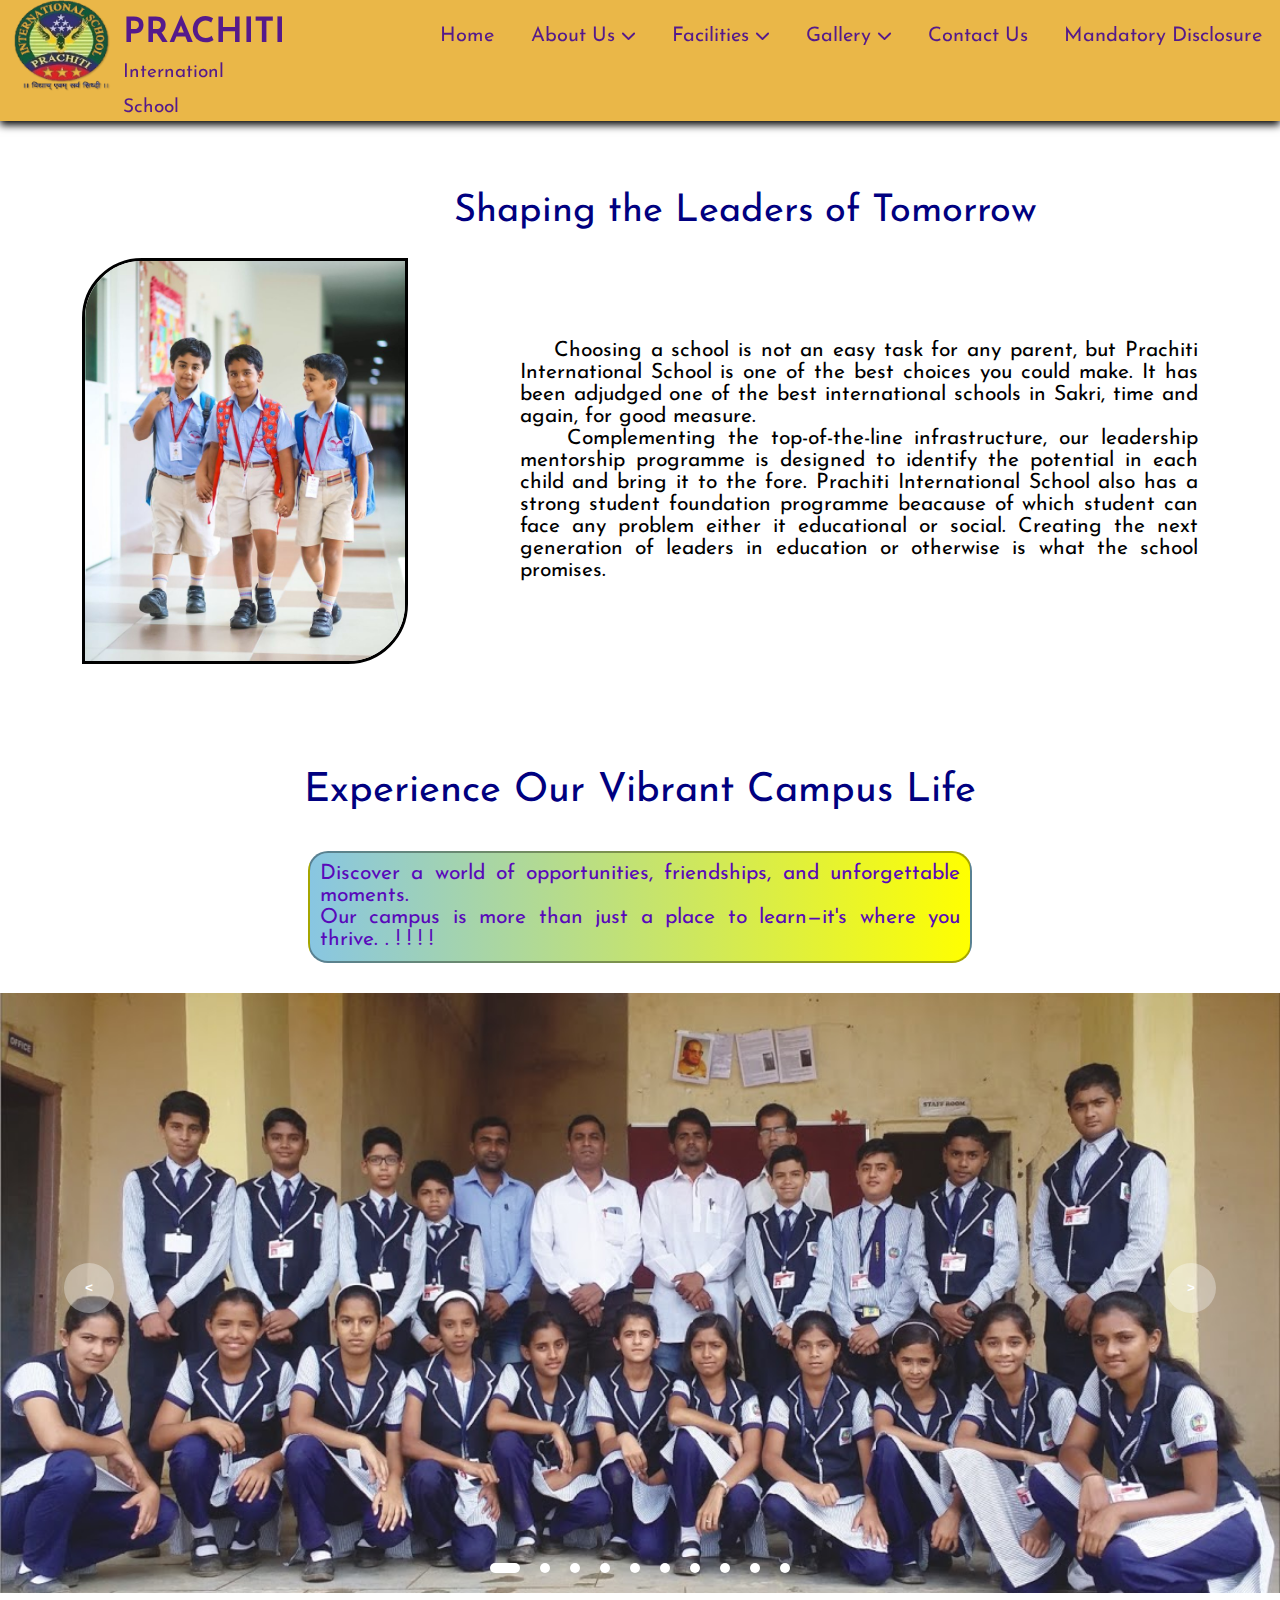
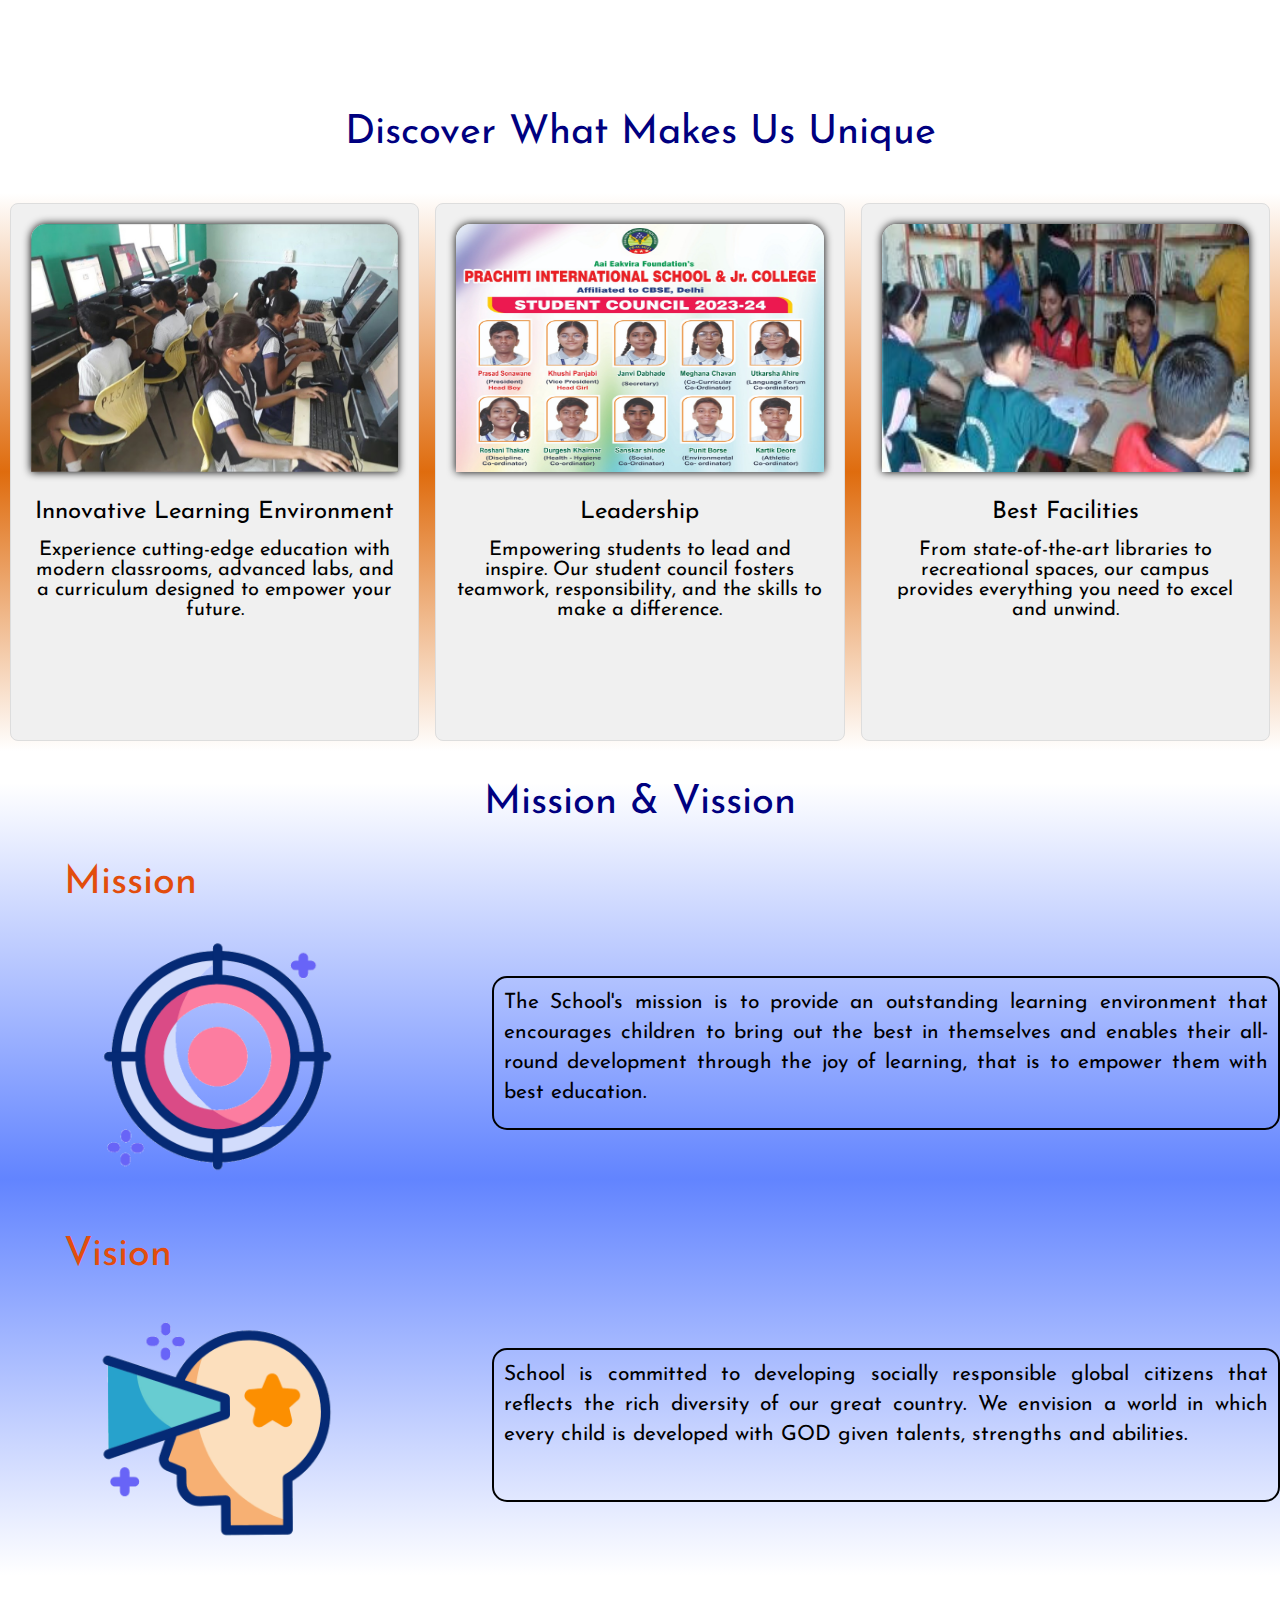
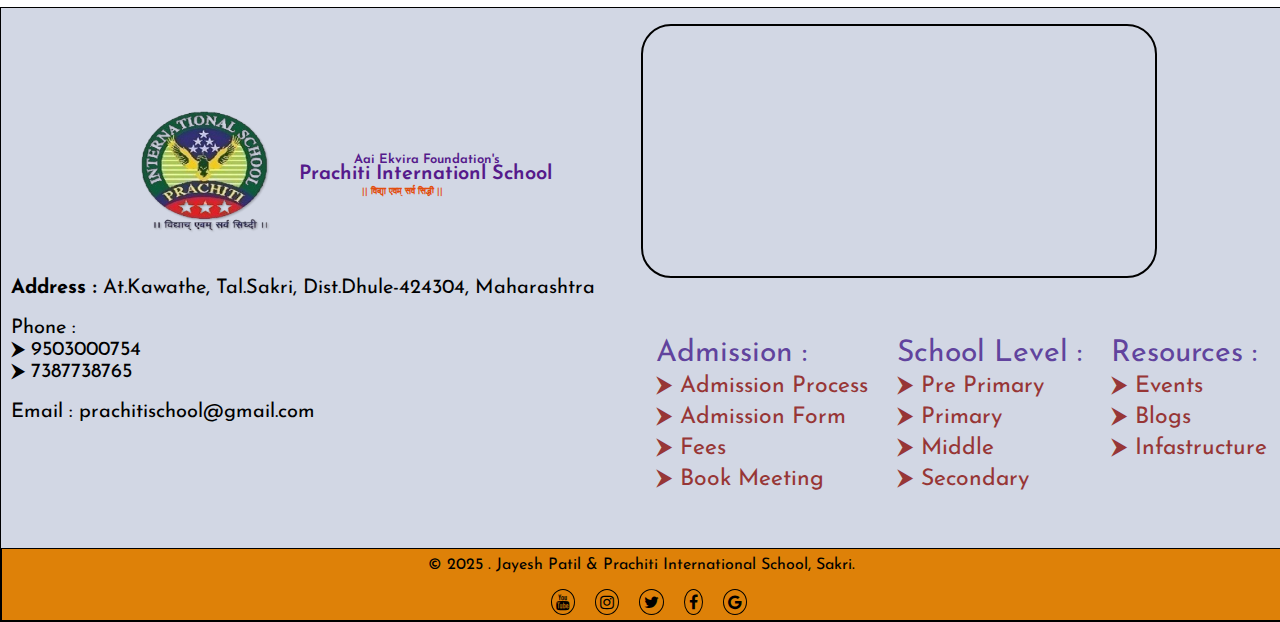
<file: index.html>
<!DOCTYPE html>
<html lang="en">

<head>
    <meta charset="UTF-8">
    <!-- <meta name="viewport" content="width=device-width, initial-scale=1.0"> -->
    <meta name="description" content="Prachiti International School - Excellence in education for future leaders.">
    <title>Prachiti International School</title>


    <link rel="icon" type="image/x-icon" href="logo.png">
    <link rel="stylesheet" href="school.css">
    <link rel="preconnect" href="https://fonts.googleapis.com">
    <link rel="preconnect" href="https://fonts.gstatic.com" crossorigin>
    <link
        href="https://fonts.googleapis.com/css2?family=Catamaran:wght@100..900&family=Josefin+Sans:ital,wght@0,100..700;1,100..700&family=Lato:ital,wght@0,100;0,300;0,400;0,700;0,900;1,100;1,300;1,400;1,700;1,900&family=Noto+Serif:ital,wght@0,100..900;1,100..900&family=Signika+Negative:wght@300..700&display=swap"
        rel="stylesheet">
    <link href="https://cdnjs.cloudflare.com/ajax/libs/font-awesome/6.5.1/css/all.min.css" rel="stylesheet">

    <link rel="stylesheet" href="https://cdnjs.cloudflare.com/ajax/libs/font-awesome/4.7.0/css/font-awesome.min.css">
</head>

<body>
    <div id="header">
        <div id="rheader">
            <img id="logo" src="logo.png" alt="logo">
            <a href="#">PRACHITI <br><span>Internationl School</span></a>
        </div>
        <div id="lheader">
            <a href="index.html">Home</a>
            <div id="au">
                <button id="abtn">About Us&nbsp;<i class="fas fa-chevron-down"></i></button>
                <div id="about">
                    <ul>
                        <li><a href="index.html#mv">Mission & Vision</a></li>
                        <li><a href="president.html">President Message</a></li>
                        <li><a href="principal.html">Principal Message</a></li>
                    </ul>
                </div>
            </div>
            <div id="faci">
                <button id="fbtn">Facilities&nbsp;<i class="fas fa-chevron-down"></i></button>
                <div id="fclt">
                    <ul>
                        <li><a href="Facilities.html#sports">Sports</a></li>
                        <li><a href="Facilities.html#classroom">Class Room</a></li>
                        <li><a href="Facilities.html#library">Library</a></li>
                        <li><a href="Facilities.html#Sci-Laboratory">Sci-Laboratory</a></li>
                        <li><a href="Facilities.html#COMPUTER">Internet</a></li>
                        <li><a href="Facilities.html#language">Language Lab</a></li>
                        <li><a href="Facilities.html#art">Art & Cart Room</a></li>
                        <li><a href="Facilities.html#medical">Medical Room</a></li>
                    </ul>
                </div>
            </div>
            <div id="gal">
                <button id="gbtn">Gallery&nbsp;<i class="fas fa-chevron-down"></i></button>
                <div id="gl">
                    <ul>
                        <li><a href="#">Events</a></li>
                        <li><a href="#">Functions</a></li>
                        <li><a href="#">Academic Activity</a></li>
                    </ul>
                </div>
            </div>
            <a href="Contact.html">Contact Us</a>
            <a href="#">Mandatory Disclosure</a>
        </div>
    </div>


    <div class="content">
        <p id="title">Shaping the Leaders of Tomorrow</p>
        <div class="subcontent">

            <img id="boy" src="boy.jpg" alt="boy logo">
            <p class="para"> &nbsp;&nbsp;&nbsp;&nbsp;Choosing a school is not an easy task for any parent,
                but Prachiti International School is one of the best choices
                you could make. It has been adjudged one of the best international schools in Sakri, time and again, for
                good measure.<br>

                &nbsp;&nbsp;&nbsp;&nbsp;Complementing the top-of-the-line infrastructure, our leadership mentorship
                programme is designed to identify the potential in each child and bring it to the fore. Prachiti
                International School also has a strong student foundation programme beacause of which student can face
                any problem either it educational or social. Creating the next generation of leaders in education or
                otherwise is what the school promises.</p>
        </div>
    </div>

    <p class="ptitle">Experience Our Vibrant Campus Life</p>
    <p class="para two">Discover a world of opportunities, friendships, and unforgettable moments.<br> Our campus is
        more than just a place to learn—it's where you thrive. . ! ! ! !</p>


    <div class="slider">
        <div class="list">
            <div class="item">
                <img src="1.jpg" alt="">
            </div>
            <div class="item">
                <img src="2.jpg" alt="">
            </div>
            <div class="item">
                <img src="3.jpg" alt="">
            </div>
            <div class="item">
                <img src="4.jpg" alt="">
            </div>
            <div class="item">
                <img src="5.jpg" alt="">
            </div>
            <div class="item">
                <img src="6.jpg" alt="">
            </div>
            <div class="item">
                <img src="7.jpg" alt="">
            </div>
            <div class="item">
                <img src="8.jpg" alt="">
            </div>
            <div class="item">
                <img src="9.jpg" alt="">
            </div>
            <div class="item">
                <img src="10.jpg" alt="">
            </div>
        </div>
        <div class="buttons">
            <button id="prev">
                <</button>
                    <button id="next">></button>
        </div>
        <ul class="dots">
            <li class="active"></li>
            <li></li>
            <li></li>
            <li></li>
            <li></li>
            <li></li>
            <li></li>
            <li></li>
            <li></li>
            <li></li>
        </ul>
    </div>

    <p class="ptitle ptwo">Discover What Makes Us Unique</p>
    <div class="cards">
        <div class="card">

            <img class="gimg" src="8.jpg" alt="">
            <p class="ct">Innovative Learning Environment</p><br>
            <p class="ct1">Experience cutting-edge education with modern classrooms, advanced labs, and a curriculum
                designed to empower your
                future.</p>
        </div>
        <div class="card">

            <img class="gimg" src="13.jpeg" alt="">
            <p class="ct">Leadership</p><br>
            <p class="ct1">Empowering students to lead and inspire. Our student council fosters teamwork,
                responsibility, and
                the skills to make a
                difference.</p>
        </div>
        <div class="card">

            <img class="gimg" src="12.jpg" alt="">
            <p class="ct">Best Facilities</p><br>
            <p class="ct1">From state-of-the-art libraries to recreational spaces, our campus provides everything you
                need to excel and unwind.</p>
        </div>

    </div>

    <div id="mv">

        <p class="ptitle mnv">Mission & Vission</p>

        <p class="mvp">Mission</p>

        <div class="mission">

            <img src="mission.gif">
            <p class="para mp">The School's mission is to provide an outstanding learning environment that encourages
                children to bring out the best in themselves and enables their all-round development through the joy of
                learning, that is to empower them with best education.</p>
        </div>

        <br><br>

        <p class="mvp">Vision</p>

        <div class="mission">

            <img src="vision.gif">
            <p class="para mp">School is committed to developing socially responsible global citizens that reflects the
                rich diversity of our great
                country. We envision a world in which every child is developed with GOD given talents, strengths and
                abilities.</p>
        </div>
    </div>

    <div class="footer">
        <div class="fcont">
            <img src="logo.png">
            <p><span class="Society">Aai Ekvira Foundation's</span><br>Prachiti Internationl School<br><span
                    class="Society vidya">|| विद्या एवम् सर्व सिद्धी ||</span></p>
        </div>

        <iframe
            src="https://www.google.com/maps/embed?pb=!1m14!1m8!1m3!1d119208.84697946909!2d74.28566!3d20.981552!3m2!1i1024!2i768!4f13.1!3m3!1m2!1s0x3bdef90cf4265781%3A0xd5caf8e71136ebc6!2sPRACHITI%20INTERNATIONAL%20SCHOOL%2C%20SAKRI!5e0!3m2!1sen!2sus!4v1737692485202!5m2!1sen!2sus"
            allowfullscreen="" loading="lazy" referrerpolicy="no-referrer-when-downgrade"></iframe>

        <div class="add">
            <p><b>Address :</b> At.Kawathe, Tal.Sakri, Dist.Dhule-424304, Maharashtra</p><br>
            <p>Phone :<br>
                &#11166; 9503000754<br>
                &#11166; 7387738765</p><br>
            <p>Email : prachitischool@gmail.com</p>

        </div>

        <div class="enq">
            <p>Admission :<br>
                <a href="#">&#11166; Admission Process</a><br>
                <a href="#">&#11166; Admission Form </a><br>
                <a href="#">&#11166; Fees </a><br>
                <a href="#">&#11166; Book Meeting</a>
            </p>
            <p>School Level : <br>
                <a href="#">&#11166; Pre Primary</a><br>
                <a href="#">&#11166; Primary</a><br>
                <a href="#">&#11166; Middle</a><br>
                <a href="#">&#11166; Secondary</a><br>
            </p>
            <p>Resources :<br>
                <a href="#">&#11166; Events</a><br>
                <a href="#">&#11166; Blogs</a><br>
                <a href="#">&#11166; Infastructure</a>
            </p>
        </div>

        <div class="copy">
            <p>&copy; 2025 . Jayesh Patil & Prachiti International School, Sakri.</p>
            <div class="ico"><br>
                <a href="#" class="fa fa-youtube"></a>
                <a href="#" class="fa fa-instagram"></a>
                <a href="#" class="fa fa-twitter"></a>
                <a href="#" class="fa fa-facebook"></a>
                <a href="#" class="fa fa-google"></a>
            </div>
        </div>
    </div>


    <script src="script.js"></script>
</body>

</html>
</file>
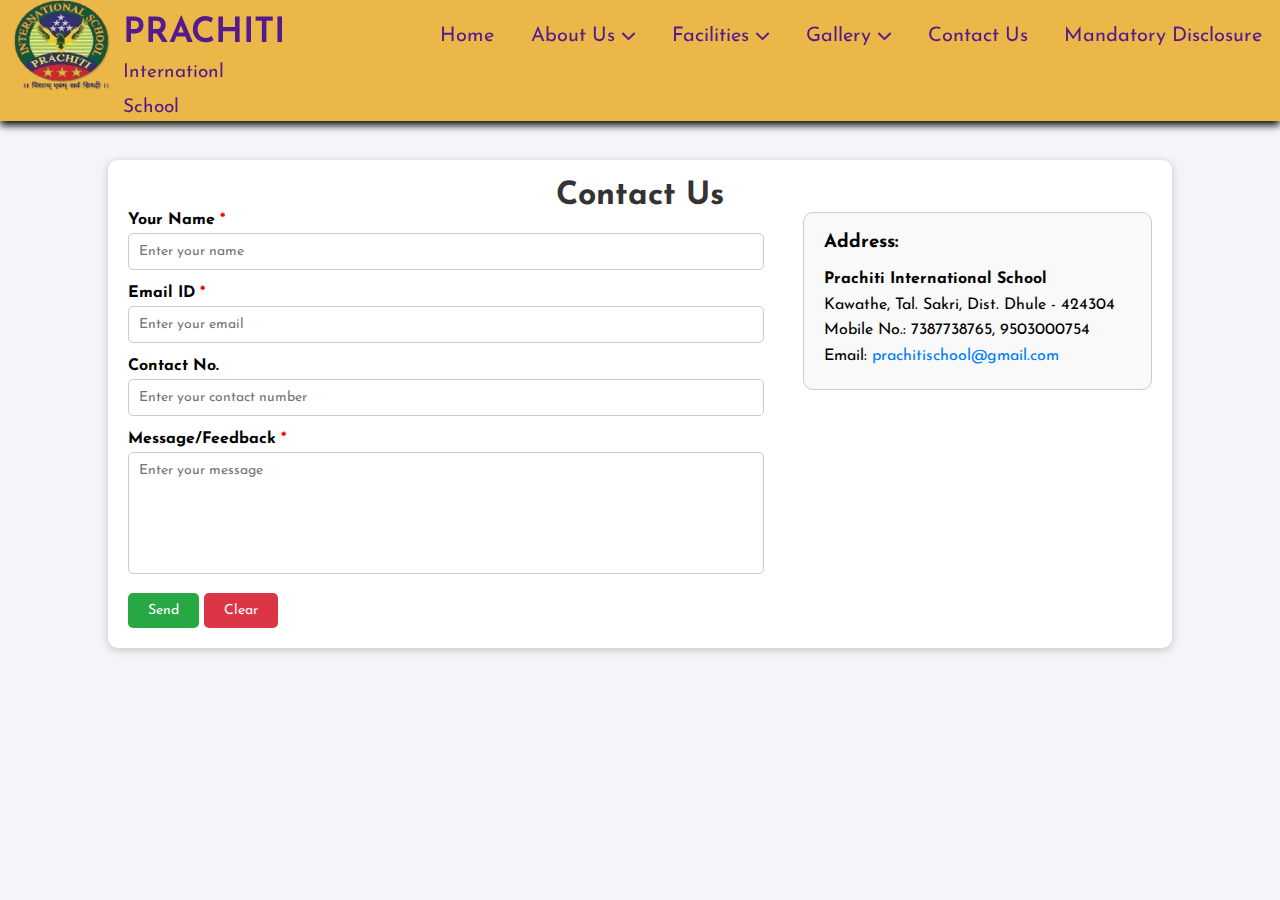
<file: Contact.html>
<!DOCTYPE html>
<html lang="en">
<head>
    <meta charset="UTF-8">
    <meta name="viewport" content="width=device-width, initial-scale=1.0">
    <title>Contact Us</title>
    <link rel="icon" type="image/x-icon" href="logo.png">
    <link rel="stylesheet" href="contact.css">
    <link rel="stylesheet" href="school.css">
    <link rel="preconnect" href="https://fonts.googleapis.com">
    <link rel="preconnect" href="https://fonts.gstatic.com" crossorigin>
    <link
        href="https://fonts.googleapis.com/css2?family=Catamaran:wght@100..900&family=Josefin+Sans:ital,wght@0,100..700;1,100..700&family=Lato:ital,wght@0,100;0,300;0,400;0,700;0,900;1,100;1,300;1,400;1,700;1,900&family=Noto+Serif:ital,wght@0,100..900;1,100..900&family=Signika+Negative:wght@300..700&display=swap"
        rel="stylesheet">
    <link href="https://cdnjs.cloudflare.com/ajax/libs/font-awesome/6.5.1/css/all.min.css" rel="stylesheet">
    
    <link rel="stylesheet" href="https://cdnjs.cloudflare.com/ajax/libs/font-awesome/4.7.0/css/font-awesome.min.css">
    </head>
</head>
<body>
    <div id="header">
        <div id="rheader">
            <img id="logo" src="logo.png" alt="logo">
            <a href="#">PRACHITI <br><span>Internationl School</span></a>
        </div>
        <div id="lheader">
            <a href="index.html">Home</a>
            <div id="au">
                <button id="abtn">About Us&nbsp;<i class="fas fa-chevron-down"></i></button>
                <div id="about">
                    <ul>
                        <li><a href="index.html#mv">Mission & Vision</a></li>
                        <li><a href="president.html">President Message</a></li>
                        <li><a href="principal.html">Principal Message</a></li>
                    </ul>
                </div>
            </div>
            <div id="faci">
                <button id="fbtn">Facilities&nbsp;<i class="fas fa-chevron-down"></i></button>
                <div id="fclt">
                    <ul>
                        <li><a href="Facilities.html#sports">Sports</a></li>
                        <li><a href="Facilities.html#classroom">Class Room</a></li>
                        <li><a href="Facilities.html#library">Library</a></li>
                        <li><a href="Facilities.html#Sci-Laboratory">Sci-Laboratory</a></li>
                        <li><a href="Facilities.html#COMPUTER">Internet</a></li>
                        <li><a href="Facilities.html#language">Language Lab</a></li>
                        <li><a href="Facilities.html#art">Art & Cart Room</a></li>
                        <li><a href="Facilities.html#medical">Medical Room</a></li>
                    </ul>
                </div>
            </div>
            <div id="gal">
                <button id="gbtn">Gallery&nbsp;<i class="fas fa-chevron-down"></i></button>
                <div id="gl">
                    <ul>
                        <li><a href="#">Events</a></li>
                        <li><a href="#">Functions</a></li>
                        <li><a href="#">Academic Activity</a></li>
                    </ul>
                </div>
            </div>
            <a href="Contact.html">Contact Us</a>
            <a href="#">Mandatory Disclosure</a>
        </div>
    </div>





    <div class="container">
        <h1>Contact Us</h1>
        <div class="form-container">
            <form id="contactForm">
                <div class="form-group">
                    <label for="name">Your Name <span class="required">*</span></label>
                    <input type="text" id="name" placeholder="Enter your name" required>
                </div>
                <div class="form-group">
                    <label for="email">Email ID <span class="required">*</span></label>
                    <input type="email" id="email" placeholder="Enter your email" required>
                </div>
                <div class="form-group">
                    <label for="contact">Contact No.</label>
                    <input type="tel" id="contact" placeholder="Enter your contact number">
                </div>
                <div class="form-group">
                    <label for="message">Message/Feedback <span class="required">*</span></label>
                    <textarea id="message" placeholder="Enter your message"></textarea>
                </div>
                <div class="btn-group">
                    <button type="button" class="send" onclick="submitForm()">Send</button>
                    <button type="reset" class="clear">Clear</button>
                </div>
            </form>


            <div class="address">
                <h3>Address:</h3>
                <p><strong>Prachiti International School</strong></p>
                <p>Kawathe, Tal. Sakri, Dist. Dhule - 424304</p>
                <p>Mobile No.: 7387738765, 9503000754</p>
                <p>Email: <a href="mailto:prachitischool@gmail.com">prachitischool@gmail.com</a></p>
            </div>
        </div>
    </div>

    <script>
        // JavaScript for form submission
        function submitForm() {
            const name = document.getElementById('name').value;
            const email = document.getElementById('email').value;
            const contact = document.getElementById('contact').value;
            const message = document.getElementById('message').value;

            if (!name || !email || !message) {
                alert('Please fill in all required fields!');
                return;
            }

            alert(`Thank you for contacting us, ${name}!\nWe will get back to you soon.`);
            // You can implement form submission logic here (e.g., sending the data to a server).
            document.getElementById('contactForm').reset();
        }
    </script>
</body>
</html>
</file>
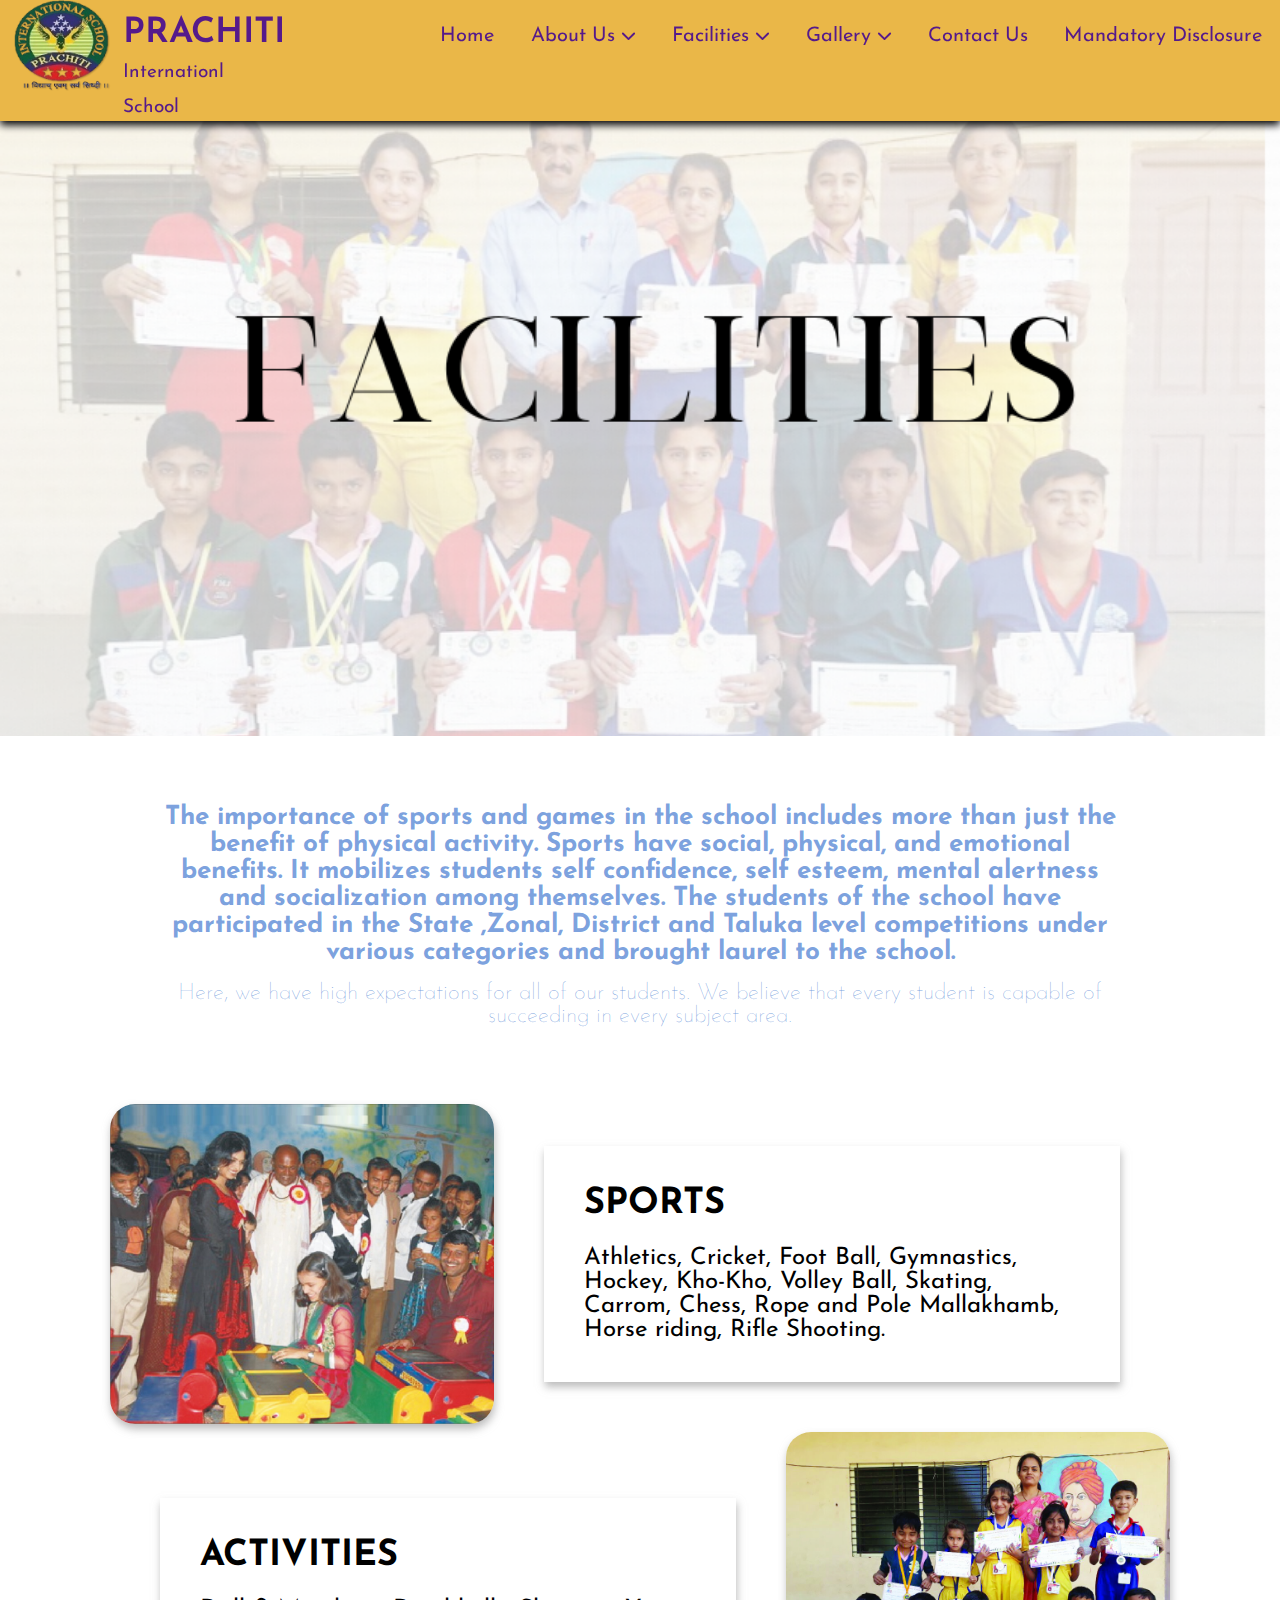
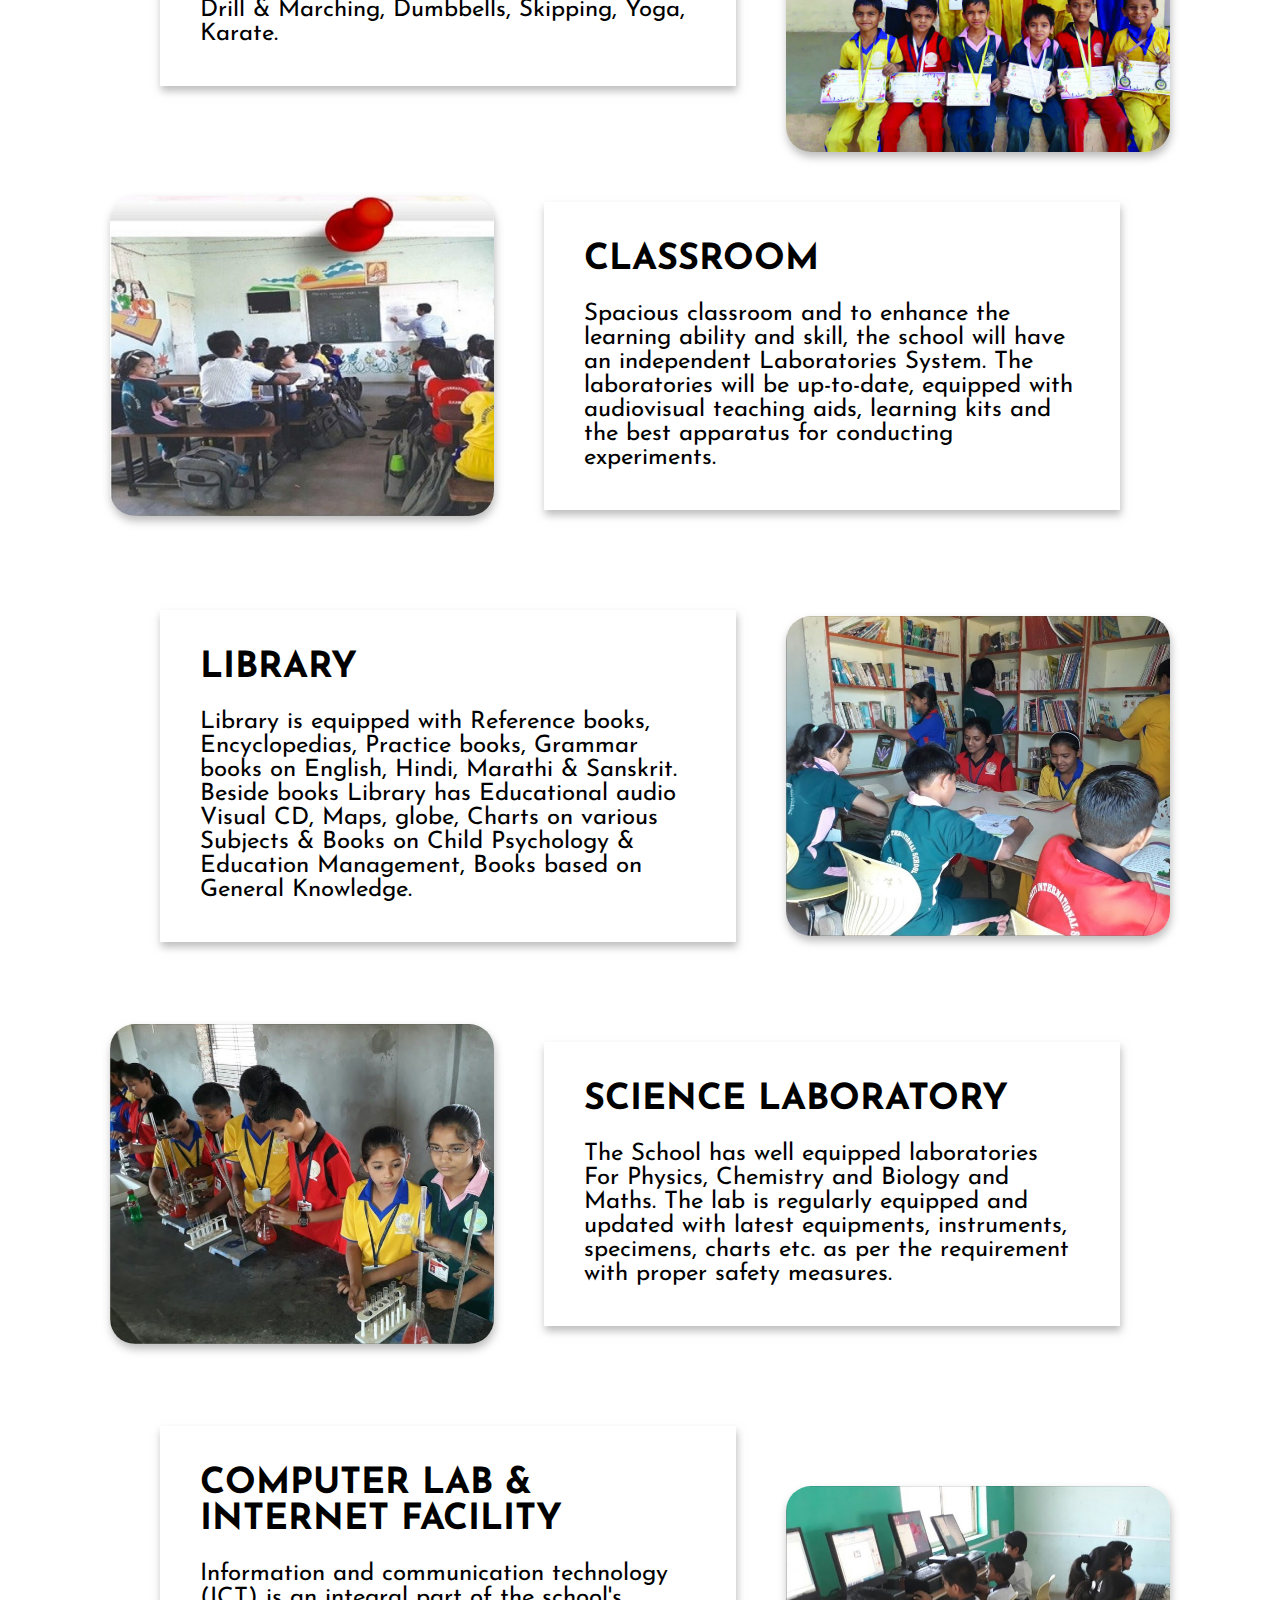
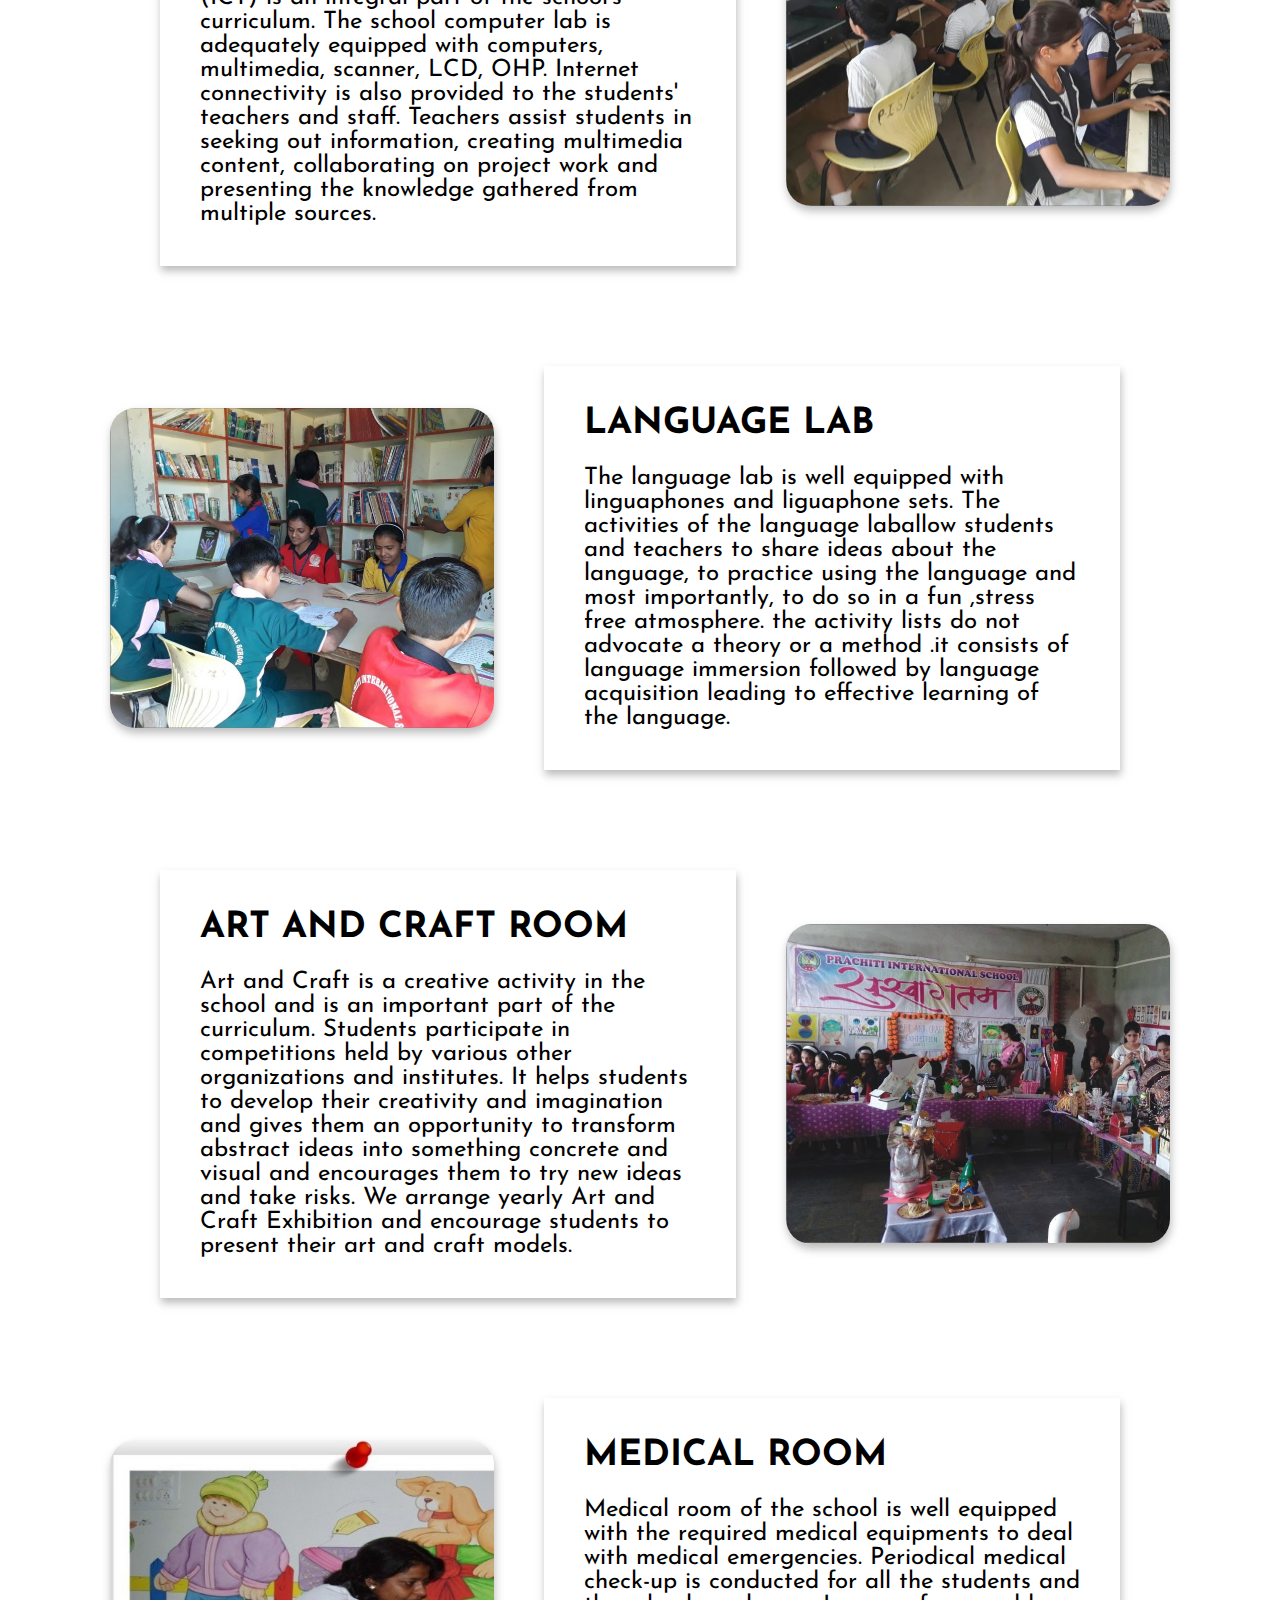
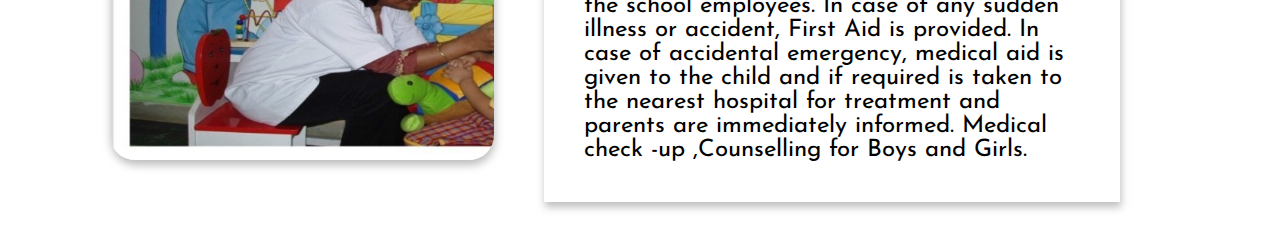
<file: Facilities.html>
<!DOCTYPE html>
<html lang="en">

<head>
    <meta charset="UTF-8">
    <meta name="viewport" content="width=device-width, initial-scale=1.0">
    <title>Facilities</title>
    <link rel="stylesheet" href="facilities.css">
    <link rel="stylesheet" href="school.css">

    <link rel="icon" type="image/x-icon" href="logo.png">
    <link rel="stylesheet" href="school.css">
    <link rel="preconnect" href="https://fonts.googleapis.com">
    <link rel="preconnect" href="https://fonts.gstatic.com" crossorigin>
    <link
        href="https://fonts.googleapis.com/css2?family=Catamaran:wght@100..900&family=Josefin+Sans:ital,wght@0,100..700;1,100..700&family=Lato:ital,wght@0,100;0,300;0,400;0,700;0,900;1,100;1,300;1,400;1,700;1,900&family=Noto+Serif:ital,wght@0,100..900;1,100..900&family=Signika+Negative:wght@300..700&display=swap"
        rel="stylesheet">
    <link href="https://cdnjs.cloudflare.com/ajax/libs/font-awesome/6.5.1/css/all.min.css" rel="stylesheet">
    
    <link rel="stylesheet" href="https://cdnjs.cloudflare.com/ajax/libs/font-awesome/4.7.0/css/font-awesome.min.css">

</head>

<body>

    <div id="header">
        <div id="rheader">
            <img id="logo" src="logo.png" alt="logo">
            <a href="#">PRACHITI <br><span>Internationl School</span></a>
        </div>
        <div id="lheader">
            <a href="index.html">Home</a>
            <div id="au">
                <button id="abtn">About Us&nbsp;<i class="fas fa-chevron-down"></i></button>
                <div id="about">
                    <ul>
                        <li><a href="index.html#mv">Mission & Vision</a></li>
                        <li><a href="president.html">President Message</a></li>
                        <li><a href="principal.html">Principal Message</a></li>
                    </ul>
                </div>
            </div>
            <div id="faci">
                <button id="fbtn">Facilities&nbsp;<i class="fas fa-chevron-down"></i></button>
                <div id="fclt">
                    <ul>
                        <li><a href="Facilities.html#sports">Sports</a></li>
                        <li><a href="Facilities.html#classroom">Class Room</a></li>
                        <li><a href="Facilities.html#library">Library</a></li>
                        <li><a href="Facilities.html#Sci-Laboratory">Sci-Laboratory</a></li>
                        <li><a href="Facilities.html#COMPUTER">Internet</a></li>
                        <li><a href="Facilities.html#language">Language Lab</a></li>
                        <li><a href="Facilities.html#art">Art & Cart Room</a></li>
                        <li><a href="Facilities.html#medical">Medical Room</a></li>
                    </ul>
                </div>
            </div>
            <div id="gal">
                <button id="gbtn">Gallery&nbsp;<i class="fas fa-chevron-down"></i></button>
                <div id="gl">
                    <ul>
                        <li><a href="#">Events</a></li>
                        <li><a href="#">Functions</a></li>
                        <li><a href="#">Academic Activity</a></li>
                    </ul>
                </div>
            </div>
            <a href="Contact.html">Contact Us</a>
            <a href="#">Mandatory Disclosure</a>
        </div>
    </div>

    <div class="banner">
        
    </div>

    <div class="heading">
        <p>The importance of sports and games in the school includes more than just the benefit of physical activity.
            Sports have social, physical, and emotional benefits. It mobilizes students self confidence, self esteem,
            mental alertness and socialization among themselves. The students of the school have participated in the
            State ,Zonal, District and Taluka level competitions under various categories and brought laurel to the
            school.</p><br>
        <p style="font-weight: lighter; font-size: 23px;">Here, we have high expectations for all of our students. We
            believe that every student is capable of succeeding in every subject area.</p>
    </div>

    <div class="box" id="sports">
        <div id="one" style="background-image: url('sports3.jpg');"></div>
        <div id="two">
            <h2>SPORTS</h2><br>
            <p>Athletics, Cricket, Foot Ball, Gymnastics, Hockey, Kho-Kho, Volley Ball, Skating, Carrom, Chess, Rope and
                Pole Mallakhamb, Horse riding, Rifle Shooting.</p>
        </div>
    </div>

    <div class="box" id="activities">
        <div id="two">
            <h2>ACTIVITIES</h2><br>
            <p>Drill & Marching, Dumbbells, Skipping, Yoga, Karate.</p>
        </div>
        <div id="one" style="background-image: url('sports4.jpg');"></div>

    </div>

    <div class="box" id="classroom">
        <div id="one" style="background-image: url('classroom.jpg');"></div>
        <div id="two">
            <h2>CLASSROOM</h2><br>
            <p>Spacious classroom and to enhance the learning ability and skill, the school will have an independent
                Laboratories System. The laboratories will be up-to-date, equipped with audiovisual teaching aids,
                learning kits and the best apparatus for conducting experiments.</p>
        </div>
    </div>

    <div class="box" id="library">
        <div id="two">
            <h2>LIBRARY</h2><br>
            <p>Library is equipped with Reference books, Encyclopedias, Practice books, Grammar books on English, Hindi,
                Marathi & Sanskrit. Beside books Library has Educational audio Visual CD, Maps, globe, Charts on various
                Subjects & Books on Child Psychology & Education Management, Books based on General Knowledge.</p>
        </div>
        <div id="one" style="background-image: url('library.jpg');"></div>

    </div>

    <div class="box" id="Sci-Laboratory">
        <div id="one" style="background-image: url('laboratory.jpg');"></div>
        <div id="two">
            <h2>SCIENCE LABORATORY</h2><br>
            <p>The School has well equipped laboratories For Physics, Chemistry and Biology and Maths. The lab is
                regularly equipped and updated with latest equipments, instruments, specimens, charts etc. as per the
                requirement with proper safety measures.</p>
        </div>
    </div>

    <div class="box" id="COMPUTER">
        <div id="two">
            <h2>COMPUTER LAB & INTERNET FACILITY</h2><br>
            <p>Information and communication technology (ICT) is an integral part of the school's curriculum. The school
                computer lab is adequately equipped with computers, multimedia, scanner, LCD, OHP. Internet connectivity
                is also provided to the students' teachers and staff. Teachers assist students in seeking out
                information, creating multimedia content, collaborating on project work and presenting the knowledge
                gathered from multiple sources.</p>
        </div>
        <div id="one" style="background-image: url('InternetFacility.jpg');"></div>

    </div>

    <div class="box" id="language">
        <div id="one" style="background-image: url('library.jpg');"></div>
        <div id="two">
            <h2>LANGUAGE LAB</h2><br>
            <p>The language lab is well equipped with linguaphones and liguaphone sets. The activities of the language
                laballow students and teachers to share ideas about the language, to practice using the language and
                most importantly, to do so in a fun ,stress free atmosphere. the activity lists do not advocate a theory
                or a method .it consists of language immersion followed by language acquisition leading to effective
                learning of the language.</p>
        </div>
    </div>

    <div class="box" id="art">
        <div id="two">
            <h2>ART AND CRAFT ROOM</h2><br>
            <p>Art and Craft is a creative activity in the school and is an important part of the curriculum. Students
                participate in competitions held by various other organizations and institutes. It helps students to
                develop their creativity and imagination and gives them an opportunity to transform abstract ideas into
                something concrete and visual and encourages them to try new ideas and take risks. We arrange yearly Art
                and Craft Exhibition and encourage students to present their art and craft models.</p>
        </div>
        <div id="one" style="background-image: url('Art.jpg');"></div>

    </div>

    <div class="box" id="medical">
        <div id="one" style="background-image: url('Medical.jpg');"></div>
        <div id="two">
            <h2>MEDICAL ROOM</h2><br>
            <p>Medical room of the school is well equipped with the required medical equipments to deal with medical
                emergencies. Periodical medical check-up is conducted for all the students and the school employees. In
                case of any sudden illness or accident, First Aid is provided. In case of accidental emergency, medical
                aid is given to the child and if required is taken to the nearest hospital for treatment and parents are
                immediately informed. Medical check -up ,Counselling for Boys and Girls.</p>
        </div>
    </div>

</body>

</html>
</file>
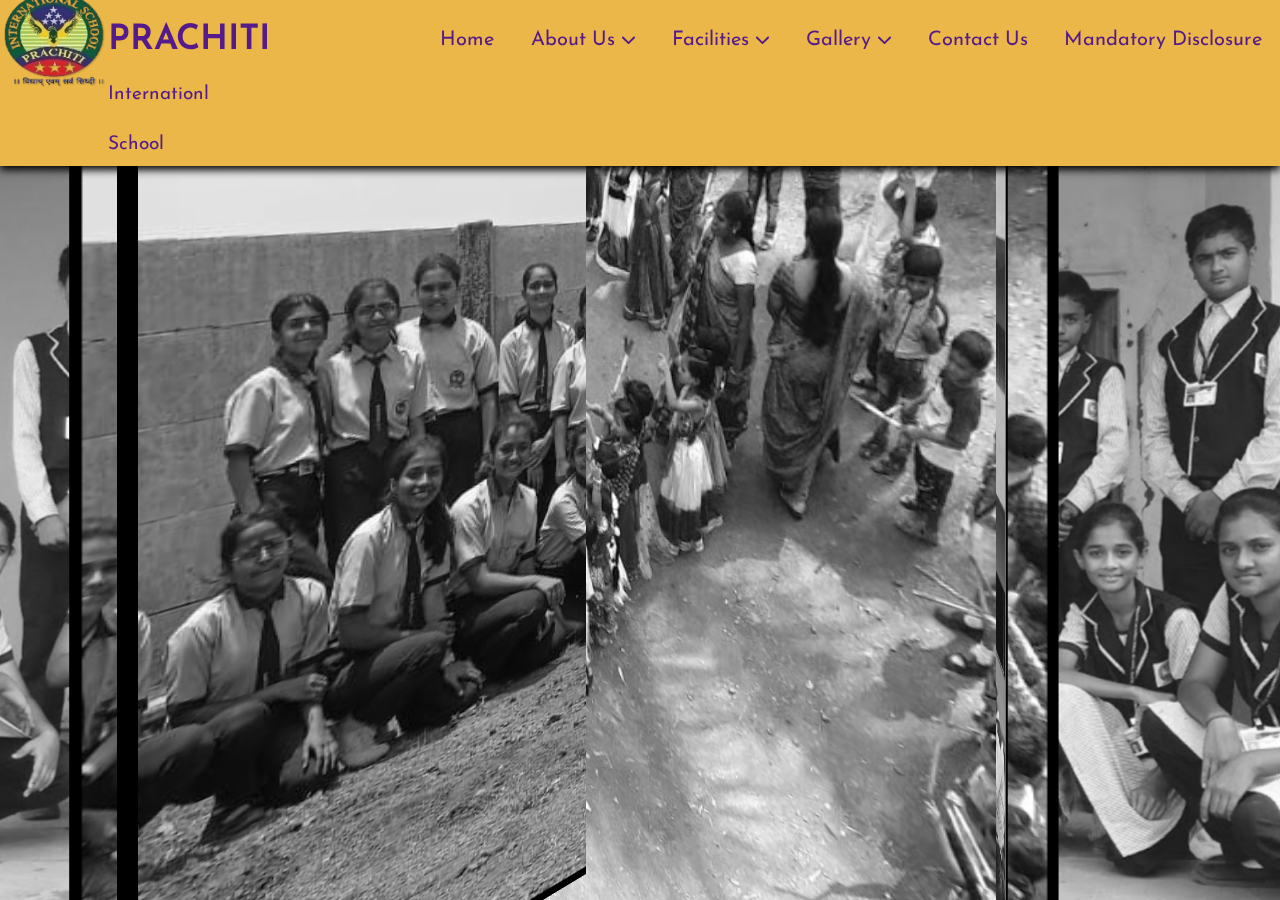
<file: gallery.html>
<!DOCTYPE html>
<html lang="en">
<head>
    <meta charset="UTF-8">
    <meta name="viewport" content="width=device-width, initial-scale=1.0">
    <title>Gallery</title>
    <link rel="icon" type="image/x-icon" href="logo.png">
    <link rel="stylesheet" href="school.css">
    <link rel="stylesheet" href="gallery.css">
    <link rel="preconnect" href="https://fonts.googleapis.com">
    <link rel="preconnect" href="https://fonts.gstatic.com" crossorigin>
    <link
        href="https://fonts.googleapis.com/css2?family=Catamaran:wght@100..900&family=Josefin+Sans:ital,wght@0,100..700;1,100..700&family=Lato:ital,wght@0,100;0,300;0,400;0,700;0,900;1,100;1,300;1,400;1,700;1,900&family=Noto+Serif:ital,wght@0,100..900;1,100..900&family=Signika+Negative:wght@300..700&display=swap"
        rel="stylesheet">
    <link href="https://cdnjs.cloudflare.com/ajax/libs/font-awesome/6.5.1/css/all.min.css" rel="stylesheet">
    
    <link rel="stylesheet" href="https://cdnjs.cloudflare.com/ajax/libs/font-awesome/4.7.0/css/font-awesome.min.css">
     
    <link href="//maxcdn.bootstrapcdn.com/bootstrap/3.3.0/css/bootstrap.min.css" rel="stylesheet" id="bootstrap-css">
    <script src="//maxcdn.bootstrapcdn.com/bootstrap/3.3.0/js/bootstrap.min.js"></script>
    <script src="//code.jquery.com/jquery-1.11.1.min.js"></script>


</head>
<body>
    <div id="header">
        <div id="rheader">
            <img id="logo" src="logo.png" alt="logo">
            <a href="#">PRACHITI <br><span>Internationl School</span></a>
        </div>
        <div id="lheader">
            <a href="index.html">Home</a>
            <div id="au">
                <button id="abtn">About Us&nbsp;<i class="fas fa-chevron-down"></i></button>
                <div id="about">
                    <ul>
                        <li><a href="index.html#mv">Mission & Vision</a></li>
                        <li><a href="president.html">President Message</a></li>
                        <li><a href="principal.html">Principal Message</a></li>
                    </ul>
                </div>
            </div>
            <div id="faci">
                <button id="fbtn">Facilities&nbsp;<i class="fas fa-chevron-down"></i></button>
                <div id="fclt">
                    <ul>
                        <li><a href="Facilities.html#sports">Sports</a></li>
                        <li><a href="Facilities.html#classroom">Class Room</a></li>
                        <li><a href="Facilities.html#library">Library</a></li>
                        <li><a href="Facilities.html#Sci-Laboratory">Sci-Laboratory</a></li>
                        <li><a href="Facilities.html#COMPUTER">Internet</a></li>
                        <li><a href="Facilities.html#language">Language Lab</a></li>
                        <li><a href="Facilities.html#art">Art & Cart Room</a></li>
                        <li><a href="Facilities.html#medical">Medical Room</a></li>
                    </ul>
                </div>
            </div>
            <div id="gal">
                <button id="gbtn">Gallery&nbsp;<i class="fas fa-chevron-down"></i></button>
                <div id="gl">
                    <ul>
                        <li><a href="#">Events</a></li>
                        <li><a href="#">Functions</a></li>
                        <li><a href="#">Academic Activity</a></li>
                    </ul>
                </div>
            </div>
            <a href="Contact.html">Contact Us</a>
            <a href="#">Mandatory Disclosure</a>
        </div>
    </div>

    <div class="container">
        <div id="carousel">
            <figure><img src="1.jpg" alt=""></figure>
            <figure><img src="2.jpg" alt=""></figure>
            <figure><img src="3.jpg" alt=""></figure>
            <figure><img src="4.jpg" alt=""></figure>
            <figure><img src="5.jpg" alt=""></figure>
            <figure><img src="6.jpg" alt=""></figure>
            <figure><img src="7.jpg" alt=""></figure>
            <figure><img src="8.jpg" alt=""></figure>
            <figure><img src="9.jpg" alt=""></figure>
        </div>
    </div>
</body>
</html>
</file>
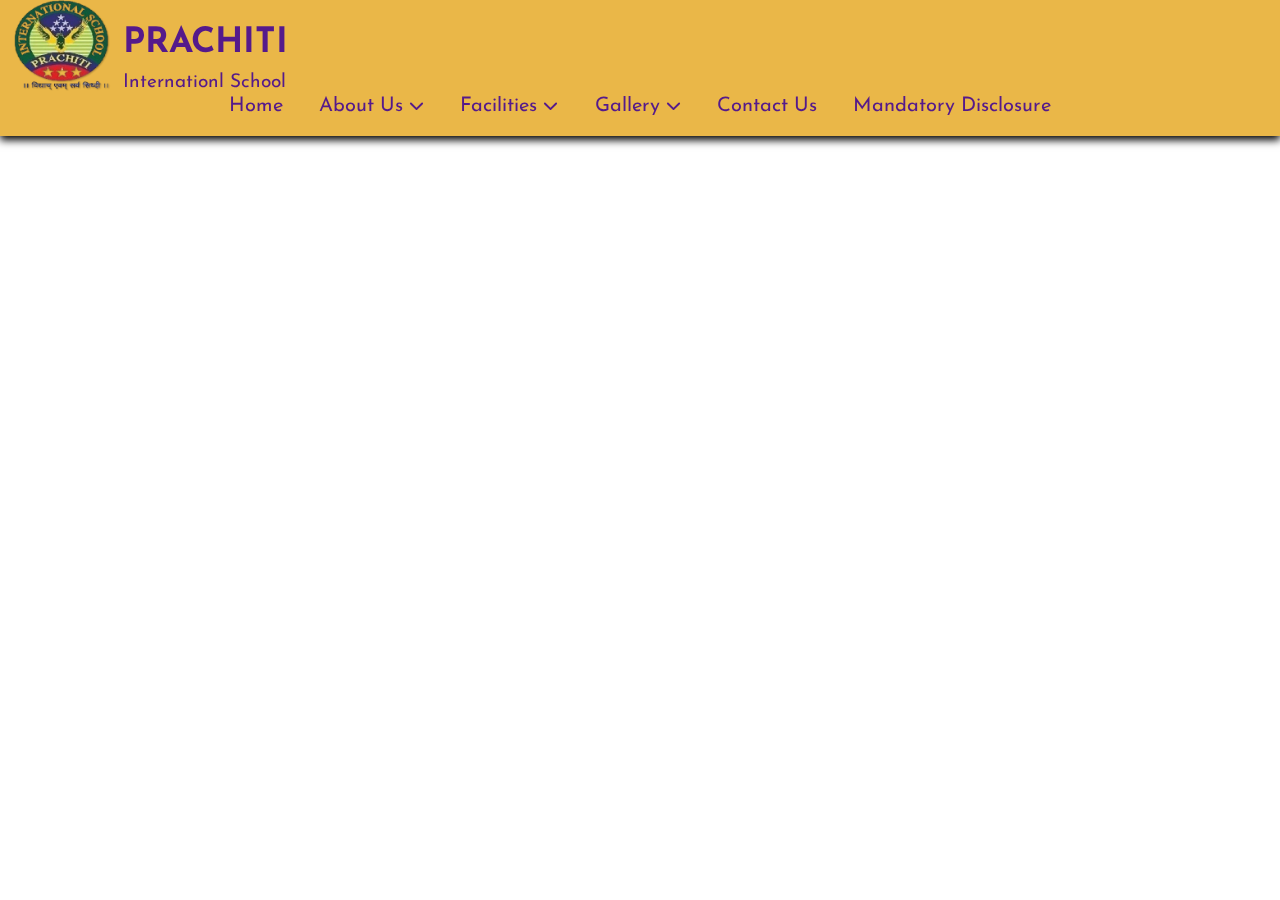
<file: header.html>
<!DOCTYPE html>
<html lang="en">
<head>
    <meta charset="UTF-8">
    <meta name="viewport" content="width=device-width, initial-scale=1.0">
    <title>Prachiti International School</title>
    <link rel="icon" type="image/x-icon" href="logo.png">
    <link rel="stylesheet" href="header.css">
    <link rel="preconnect" href="https://fonts.googleapis.com">
    <link rel="preconnect" href="https://fonts.gstatic.com" crossorigin>
    <link
        href="https://fonts.googleapis.com/css2?family=Catamaran:wght@100..900&family=Josefin+Sans:ital,wght@0,100..700;1,100..700&family=Lato:ital,wght@0,100;0,300;0,400;0,700;0,900;1,100;1,300;1,400;1,700;1,900&family=Noto+Serif:ital,wght@0,100..900;1,100..900&family=Signika+Negative:wght@300..700&display=swap"
        rel="stylesheet">
    <link href="https://cdnjs.cloudflare.com/ajax/libs/font-awesome/6.5.1/css/all.min.css" rel="stylesheet">
    
    <link rel="stylesheet" href="https://cdnjs.cloudflare.com/ajax/libs/font-awesome/4.7.0/css/font-awesome.min.css">

</head>
<body>
    <div id="header">
        <div id="rheader">
            <img id="logo" src="logo.png" alt="logo">
            <a href="#">PRACHITI <br><span>Internationl School</span></a>
        </div>
        <div id="lheader">
            <a href="index.html">Home</a>
            <div id="au">
                <button id="abtn">About Us&nbsp;<i class="fas fa-chevron-down"></i></button>
                <div id="about">
                    <ul>
                        <li><a href="index.html#mv">Mission & Vision</a></li>
                        <li><a href="president.html">President Message</a></li>
                        <li><a href="principal.html">Principal Message</a></li>
                    </ul>
                </div>
            </div>
            <div id="faci">
                <button id="fbtn">Facilities&nbsp;<i class="fas fa-chevron-down"></i></button>
                <div id="fclt">
                    <ul>
                        <li><a href="Facilities.html#sports">Sports</a></li>
                        <li><a href="Facilities.html#classroom">Class Room</a></li>
                        <li><a href="Facilities.html#library">Library</a></li>
                        <li><a href="Facilities.html#Sci-Laboratory">Sci-Laboratory</a></li>
                        <li><a href="Facilities.html#COMPUTER">Internet</a></li>
                        <li><a href="Facilities.html#language">Language Lab</a></li>
                        <li><a href="Facilities.html#art">Art & Cart Room</a></li>
                        <li><a href="Facilities.html#medical">Medical Room</a></li>
                    </ul>
                </div>
            </div>
            <div id="gal">
                <button id="gbtn">Gallery&nbsp;<i class="fas fa-chevron-down"></i></button>
                <div id="gl">
                    <ul>
                        <li><a href="#">Events</a></li>
                        <li><a href="#">Functions</a></li>
                        <li><a href="#">Academic Activity</a></li>
                    </ul>
                </div>
            </div>
            <a href="Contact.html">Contact Us</a>
            <a href="#">Mandatory Disclosure</a>
        </div>
    </div>

</body>
</html>
</file>
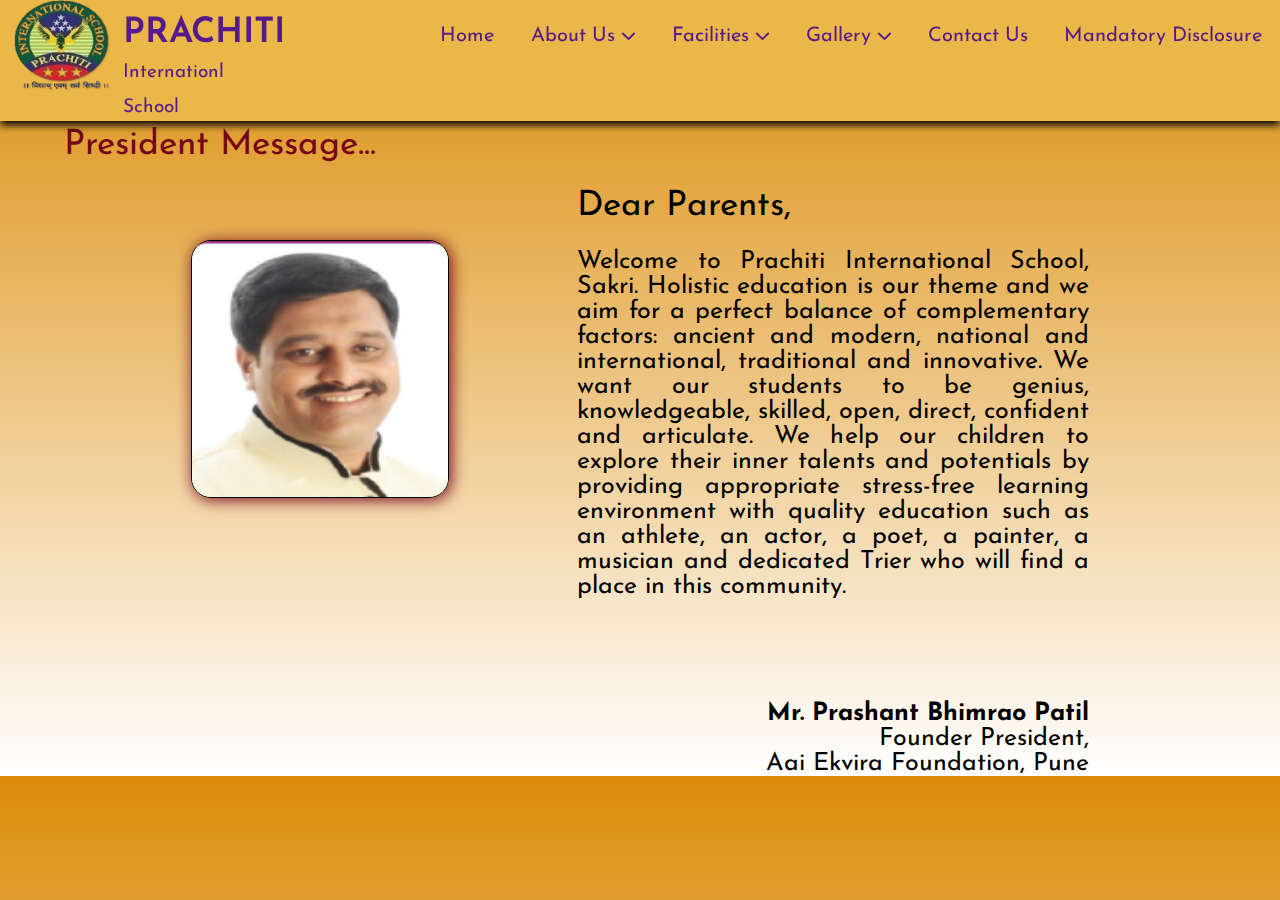
<file: president.html>
<!DOCTYPE html>
<html lang="en">

<head>
    <meta charset="UTF-8">
    <meta name="viewport" content="width=device-width, initial-scale=1.0">
    <meta name="description" content="Prachiti International School - Excellence in education for future leaders.">
    <title>Prachiti International School</title>


    <link rel="icon" type="image/x-icon" href="logo.png">
    <link rel="stylesheet" href="school.css">
    <link rel="preconnect" href="https://fonts.googleapis.com">
    <link rel="preconnect" href="https://fonts.gstatic.com" crossorigin>
    <link
        href="https://fonts.googleapis.com/css2?family=Catamaran:wght@100..900&family=Josefin+Sans:ital,wght@0,100..700;1,100..700&family=Lato:ital,wght@0,100;0,300;0,400;0,700;0,900;1,100;1,300;1,400;1,700;1,900&family=Noto+Serif:ital,wght@0,100..900;1,100..900&family=Signika+Negative:wght@300..700&display=swap"
        rel="stylesheet">
    <link href="https://cdnjs.cloudflare.com/ajax/libs/font-awesome/6.5.1/css/all.min.css" rel="stylesheet">

    <link rel="stylesheet" href="https://cdnjs.cloudflare.com/ajax/libs/font-awesome/4.7.0/css/font-awesome.min.css">
</head>
<body id="pbody">

    <div id="header">
        <div id="rheader">
            <img id="logo" src="logo.png" alt="logo">
            <a href="#">PRACHITI <br><span>Internationl School</span></a>
        </div>
        <div id="lheader">
            <a href="index.html">Home</a>
            <div id="au">
                <button id="abtn">About Us&nbsp;<i class="fas fa-chevron-down"></i></button>
                <div id="about">
                    <ul>
                        <li><a href="index.html#mv">Mission & Vision</a></li>
                        <li><a href="president.html">President Message</a></li>
                        <li><a href="principal.html">Principal Message</a></li>
                    </ul>
                </div>
            </div>
            <div id="faci">
                <button id="fbtn">Facilities&nbsp;<i class="fas fa-chevron-down"></i></button>
                <div id="fclt">
                    <ul>
                        <li><a href="Facilities.html#sports">Sports</a></li>
                        <li><a href="Facilities.html#classroom">Class Room</a></li>
                        <li><a href="Facilities.html#library">Library</a></li>
                        <li><a href="Facilities.html#Sci-Laboratory">Sci-Laboratory</a></li>
                        <li><a href="Facilities.html#COMPUTER">Internet</a></li>
                        <li><a href="Facilities.html#language">Language Lab</a></li>
                        <li><a href="Facilities.html#art">Art & Cart Room</a></li>
                        <li><a href="Facilities.html#medical">Medical Room</a></li>
                    </ul>
                </div>
            </div>
            <div id="gal">
                <button id="gbtn">Gallery&nbsp;<i class="fas fa-chevron-down"></i></button>
                <div id="gl">
                    <ul>
                        <li><a href="#">Events</a></li>
                        <li><a href="#">Functions</a></li>
                        <li><a href="#">Academic Activity</a></li>
                    </ul>
                </div>
            </div>
            <a href="Contact.html">Contact Us</a>
            <a href="#">Mandatory Disclosure</a>
        </div>
    </div>




    <p id="p1">President Message...<p>
    <div class="president">
        <img src="press.png">
        <div class="msg">
            <p><span class="dp">Dear Parents,</span><br><br>
                Welcome to Prachiti International School, Sakri. Holistic education is our theme and we aim for a perfect balance of
                complementary factors: ancient and modern, national and international, traditional and innovative. We want our
                students
                to be genius, knowledgeable, skilled, open, direct, confident and articulate. We help our children to explore their
                inner talents and potentials by providing appropriate stress-free learning environment with quality education such
                as an
                athlete, an actor, a poet, a painter, a musician and dedicated Trier who will find a place in this community.</p>

                <p class="msgp"><b>Mr. Prashant Bhimrao Patil</b><br>
                    Founder President,<br>
                    Aai Ekvira Foundation, Pune</p>
        </div>
       
    </div>
    
</body>
</html>
</file>
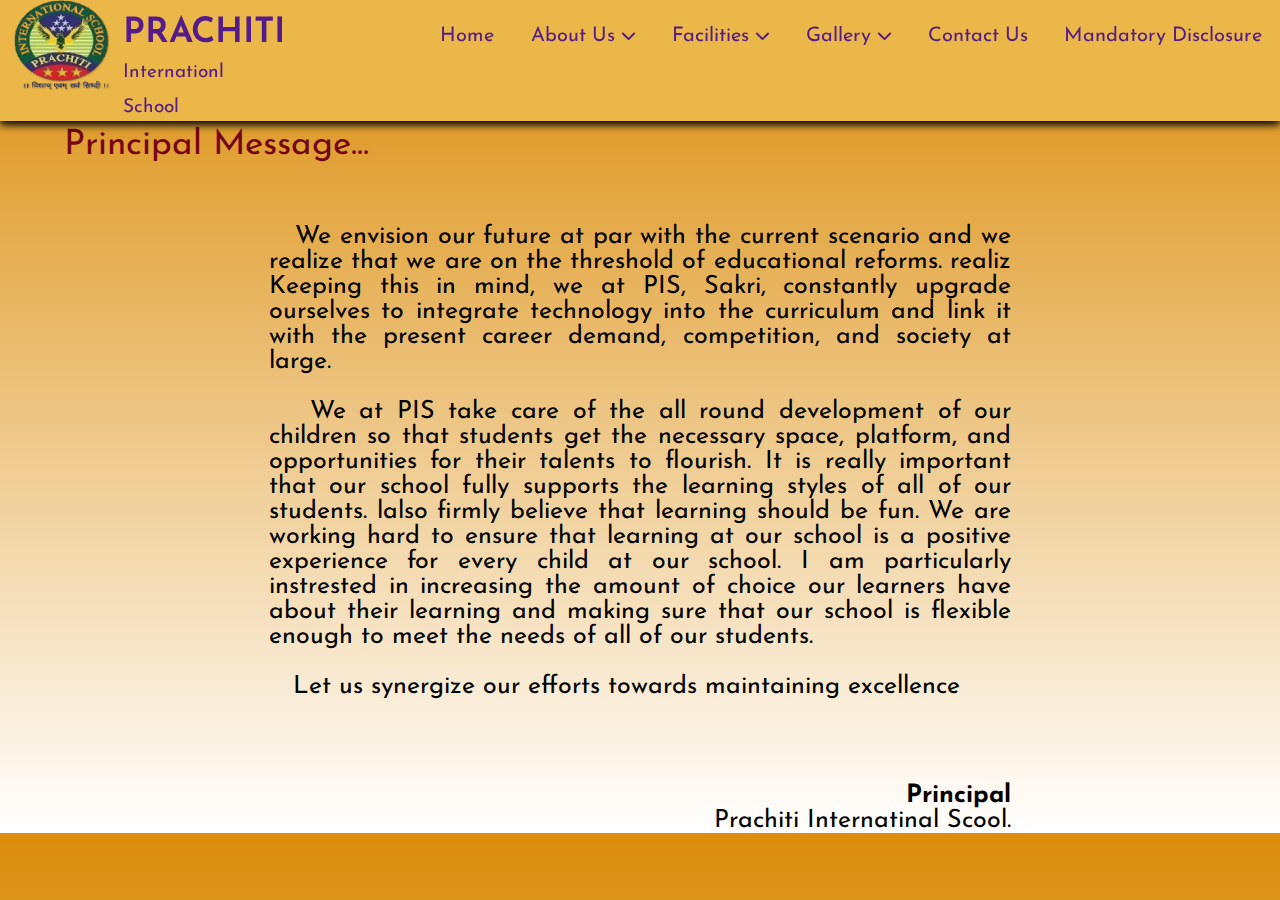
<file: principal.html>
<!DOCTYPE html>
<html lang="en">

<head>
    <meta charset="UTF-8">
    <meta name="viewport" content="width=device-width, initial-scale=1.0">
    <meta name="description" content="Prachiti International School - Excellence in education for future leaders.">
    <title>Prachiti International School</title>


    <link rel="icon" type="image/x-icon" href="logo.png">
    <link rel="stylesheet" href="school.css">
    <link rel="preconnect" href="https://fonts.googleapis.com">
    <link rel="preconnect" href="https://fonts.gstatic.com" crossorigin>
    <link
        href="https://fonts.googleapis.com/css2?family=Catamaran:wght@100..900&family=Josefin+Sans:ital,wght@0,100..700;1,100..700&family=Lato:ital,wght@0,100;0,300;0,400;0,700;0,900;1,100;1,300;1,400;1,700;1,900&family=Noto+Serif:ital,wght@0,100..900;1,100..900&family=Signika+Negative:wght@300..700&display=swap"
        rel="stylesheet">
    <link href="https://cdnjs.cloudflare.com/ajax/libs/font-awesome/6.5.1/css/all.min.css" rel="stylesheet">

    <link rel="stylesheet" href="https://cdnjs.cloudflare.com/ajax/libs/font-awesome/4.7.0/css/font-awesome.min.css">
</head>

<body id="pbody">
    <div id="header">
        <div id="rheader">
            <img id="logo" src="logo.png" alt="logo">
            <a href="#">PRACHITI <br><span>Internationl School</span></a>
        </div>
        <div id="lheader">
            <a href="index.html">Home</a>
            <div id="au">
                <button id="abtn">About Us&nbsp;<i class="fas fa-chevron-down"></i></button>
                <div id="about">
                    <ul>
                        <li><a href="index.html#mv">Mission & Vision</a></li>
                        <li><a href="president.html">President Message</a></li>
                        <li><a href="principal.html">Principal Message</a></li>
                    </ul>
                </div>
            </div>
            <div id="faci">
                <button id="fbtn">Facilities&nbsp;<i class="fas fa-chevron-down"></i></button>
                <div id="fclt">
                    <ul>
                        <li><a href="Facilities.html#sports">Sports</a></li>
                        <li><a href="Facilities.html#classroom">Class Room</a></li>
                        <li><a href="Facilities.html#library">Library</a></li>
                        <li><a href="Facilities.html#Sci-Laboratory">Sci-Laboratory</a></li>
                        <li><a href="Facilities.html#COMPUTER">Internet</a></li>
                        <li><a href="Facilities.html#language">Language Lab</a></li>
                        <li><a href="Facilities.html#art">Art & Cart Room</a></li>
                        <li><a href="Facilities.html#medical">Medical Room</a></li>
                    </ul>
                </div>
            </div>
            <div id="gal">
                <button id="gbtn">Gallery&nbsp;<i class="fas fa-chevron-down"></i></button>
                <div id="gl">
                    <ul>
                        <li><a href="#">Events</a></li>
                        <li><a href="#">Functions</a></li>
                        <li><a href="#">Academic Activity</a></li>
                    </ul>
                </div>
            </div>
            <a href="Contact.html">Contact Us</a>
            <a href="#">Mandatory Disclosure</a>
        </div>
    </div>

    <p id="p1">Principal Message...
    <p>
    <div class="Principal">
        <div class="msg mone">
            <p>
            &nbsp;&nbsp;  We envision our future at par with the current scenario and we realize that we are on the threshold of educational
            reforms. realiz Keeping this in mind, we at PIS, Sakri, constantly upgrade ourselves to integrate technology into the
            curriculum and link it with the present career demand, competition, and society at large.<br><br>
            &nbsp;&nbsp;&nbsp;We at PIS take care of the all round development of our children so that students get the necessary space, platform, and
                opportunities for their talents to flourish. It is really important that our school fully supports the learning styles
                of all of our students. lalso firmly believe that learning should be fun. We are working hard to ensure that learning at
                our school is a positive experience for every child at our school. I am particularly instrested in increasing the amount
                of choice our learners have about their learning and making sure that our school is flexible enough to meet the needs of
                all of our students.<br><br>
            &nbsp;&nbsp;&nbsp;Let us synergize our efforts towards maintaining excellence

</p>

            <p class="msgp mtwo"><b>Principal</b><br>
                Prachiti Internatinal Scool.</p>
        </div>

    </div>

</body>

</html>
</file>
<file: school.css>
*{
    margin: 0;
    padding: 0;
    font-family: "Josefin Sans", serif;
    
}
html {
    scroll-behavior: smooth;
}
i{
    font-size: 15px;
}
#header{
    position: fixed; 
    top: 0; 
    left: 0; 
    width: 100%; 
    height: auto; 
    z-index: 1;  
    display: flex;
    justify-content: space-around;
    background-color: rgba(234, 183, 72);
    box-shadow: 0px 4px 8px black;
}
header a{
    color: #551A8B;
}
#logo{
    height:6em;
}
#rheader{
    display: flex; 
    width: 20%;
    margin-left: 3%;
}
#rheader a{
    font-size: 35px;
    font-weight: 650;
    margin-top: 16px;
    text-decoration: none;
    color: #551A8B;
}
#rheader a span{
    font-size:19px;
    font-weight: 400;
}
#lheader{
    display: flex;
    justify-content: space-around;
    width: 67%;
    margin-top: 2%;
    overflow: hidden;
}
#lheader button{
    border: none;
    background-color: #d8dbe2;
    outline: none;
    font-size: 25px;
    height: 0;
    color: #551A8B;
}
#lheader a{
    text-decoration: none;
    font-size: 25px;
    color: #551A8B;
}

#lheader li a:hover{
    text-decoration: underline;
}
@media screen and (max-width: 1300px) {
    #lheader a,#lheader button{
        font-size: 20px;
    }   
    #header{
        justify-content: space-between;
    }
    #rheader{
        margin-left: 0;
    }
}
#about{
    height: 100px;
    width: 200px;
    border: 1px solid black;
    background-color: white;
    border-radius: 10px;
    position: absolute;
    top: 4em;
    transition: background-color 0.3s ease, color 0.3s ease; 
    box-shadow: 0px 8px 16px 0px black;
    display: none;
    z-index: 1;
}

#about li{
    margin: 8px;
    list-style: none;
}
#about a{
    font-size: 20px;

}
#au{
    height: 40px;
}
#au:hover #about{
    display: block;
    background-color: white; 
}
#abtn:hover{
    cursor: pointer;
}
#about li :hover{
    background-color:rgba(0, 0, 0, 0.056);
}
#fclt{
    height: 230px;
    width: 180px;
    border: 1px solid black;
    border-radius: 10px;
    position: absolute;
    background-color: white;
    top: 4em;
    box-shadow: 0px 8px 16px 0px black;
    display: none;
    z-index: 1;
}
#fclt a{
    font-size: 20px;
}
#fclt li{
    margin: 8px;
    list-style: none;
}
#faci{
    height:40px;
}
#faci:hover #fclt{
    display: block;
}
#fclt li :hover{
    background-color:rgba(0, 0, 0, 0.056);
}
#fbtn:hover{
    cursor: pointer;
}
#gl{
    height: 100px;
    width: 180px;
    border: 1px solid black;
    border-radius: 10px;
    position: absolute;
    background-color: white;
    top: 4em;
    box-shadow: 0px 8px 16px 0px black;
    display: none;
    z-index: 1;
}
#gl li :hover{
    background-color: rgba(0, 0, 0, 0.056);
}
#gl li{
    margin: 8px;
    list-style: none;
}
#gl a{
    font-size: 20px;
}
#gal{
    height: 40px;
}
#gal:hover #gl{
    display: block;
} 
#gbtn{
    cursor: pointer;
}
.content {
    margin-top: 6em;
    padding: 20px; 
    width: 100%;
    min-height: 6em;
    box-sizing: border-box; 
}


#title{
    margin: 2em 0 1em 35%;
    font-size: 38px;
    color:navy;
}
.subcontent{
    display:flex ;
    align-items: center;
    border: 2px solid black;
    border-left: transparent;
    height: 300px;
    width: 70%;
    margin: auto;
    margin-top: 5em;
    border-bottom-right-radius: 20px;
    border-top-right-radius: 20px;
}
#boy{
    height: 25em;
    width: 20em ;
    border: 3px solid black;
    border-top-left-radius: 60px;
    border-bottom-right-radius: 60px;
}

.para{
    font-size: 21px;
    line-height: 25px;
    margin-left: 2%;
    text-align: center;
    word-wrap: normal;
    overflow: hidden;
}

@media only screen and (max-width: 1300px) {
    .para{
        line-height: 22px;
        overflow: hidden;
        text-align: justify;
        margin-left: 10%;
        font-size: 21px;
    }
    .subcontent{
        border: none;
        width: 90%;
    }
}

.ptitle{
    text-align: center;
    margin-top: 3.5em;
    margin-bottom: 1em;
    font-size: 40px;
    color: navy;
}

.slider {
    /* padding-top: ; */
    width: 1300px;
    max-width: 100vw;
    height: 600px;
    margin: auto;
    position: relative;
    overflow: hidden;
}

.slider .list {
    position: absolute;
    width: max-content;
    height: 100%;
    left: 0;
    top: 0;
    display: flex;
    transition: 1s;
}

.slider .list img {
    width: 1300px;
    max-width: 100vw;
    height: 100%;
    object-fit: cover;
}

.slider .buttons {
    position: absolute;
    top: 45%;
    left: 5%;
    width: 90%;
    display: flex;
    justify-content: space-between;
}

.slider .buttons button {
    width: 50px;
    height: 50px;
    border-radius: 50%;
    background-color: #fff5;
    color: #fff;
    border: none;
    font-family: monospace;
    font-weight: bold;
    cursor: pointer;
}

.slider .dots {
    position: absolute;
    bottom: 10px;
    left: 0;
    color: #fff;
    width: 100%;
    margin: 0;
    padding: 0;
    display: flex;
    justify-content: center;
}

.slider .dots li {
    list-style: none;
    width: 10px;
    height: 10px;
    background-color: #fff;
    margin: 10px;
    border-radius: 20px;
    transition: 0.5s;
}

.slider .dots li.active {
    width: 30px;
}


@media screen and (max-width: 768px) {
    .slider {
        height: 400px;
    }

    .slider .buttons button {
        width: 40px;
        height: 40px;
    }
}

@media screen and (max-width: 480px) {
    .slider {
        height: 300px;
    }

    .slider .buttons button {
        width: 35px;
        height: 35px;
    }
}
.two{
    border: 2px solid rgba(0, 0, 0, 0.349);
    width: 50%;
    min-height: 2.5em;
    color: rgb(89, 9, 186);
    margin: auto;
    border-radius: 20px;
    padding: 10px;
    margin-bottom: 30px;
    background-image: linear-gradient(to right, rgb(136, 198, 226), yellow);
}
/* .cards{
    height: 500px;
    width: 100%;
    display: grid;
    display: flex;
    justify-content: space-around;
   
} */

.cards {
    display: flex;
    flex-wrap: wrap;
    gap: 16px;
    margin: 0 auto;
    padding: 10px;
    box-sizing: border-box;
    background-image: linear-gradient(180deg, white, rgb(223, 108, 14), white);
}


/* .card{
    display: flex;
    flex-direction: column;
    height: 75%;
    width: 20%;
    border-radius: 10px;
    border-radius: 15px;
    border: 2px solid black;
    overflow: hidden;
} */

.card {
    flex: 1 1 calc(33.33% - 16px);
    background-color: #f0f0f0;
    padding: 20px;
    text-align: center;
    box-sizing: border-box;
    border: 1px solid #ddd;
    border-radius: 8px;
}

.gimg{
    width: 100%;
    height: 50%;
    border-top-left-radius: 15px;
    border-top-right-radius: 15px;
    box-shadow: 0px 0px 8px 0px black;
}

.ptwo{
    margin-top: 3em;
    margin-bottom: 1em;
    
}

.ct{
    margin-top: 1em;
    text-align: center;
    font-size: 24px;
}
.ct1{
    text-align: center;
    font-size: 20px;
}

@media only screen and (max-width: 1000px) {
   .cards{
    flex-direction: column;
    min-height:70%;
    width: 90%;
    margin-bottom: 2em;
    overflow: hidden;
   }
   .card{
    flex-direction: column;
    min-height: 70%;
    width: 85%;
    margin: auto;
    margin-bottom: 2em;
   }
   .gimg{
    height: 70%;
   }
   .ct{
    margin-top: 0;
    font-size: 27px;
   }
   .ct1{
    font-size: 21px; 
   }
}
#mv{
    /* height: 600px; */
    width: 100%;
    margin: auto;
    margin-bottom: 2em;
    margin-top: 2em;
    flex-wrap: wrap;
    box-sizing: border-box;
    overflow: hidden;
    transition: all 2s ease-in 0 ;
    background-image: linear-gradient(180deg, white,#6284FF, white);
}

.mnv{
    margin-top: 0;
}
.mission img{
    height: 300px;
    width: 300px;
    border-radius: 50%;
    margin-left: 5%;
    
}
.mvp{
    color: rgb(226, 77, 13);
    font-size: 40px;
    margin-left: 5%;
}

.mission{
    display: flex;
    align-items: center;
}

.mp{
    border: 2px solid black;
    border-radius: 15px;
    min-height: 130px;
    /* width: 70%; */
    padding: 10px;
    line-height: 30px;
    width: 60%;
}

.footer{
    display: grid;
    grid-template-rows: 1fr 1fr auto;
    grid-template-columns: 1fr 1fr;
    width: 100%;
    /* min-height: 20vh;
    height: 460px; */
    border: 1px solid black;
    background-color: rgba(8, 34, 104, 0.182);
}

.footer div:nth-child(5) {
    grid-column: span 2;
}
.fcont{
    display: flex;
    margin-left: 5%;
    /* align-items: center; */
    margin-top: 4em;
}

.Society{
    font-size: 65%;
    margin-left: 55px;
}

.fcont p{
    font-size: 35px;
    line-height: 33px;
    color: #551A8B;
    font-weight: 630;
}

.footer img{
    height: 8em;
}

.vidya{
    margin-left: 25%;
    font-size: 45%;
    color: rgb(226, 77, 13);
}

iframe{
    margin-top: 1em;
    min-height: 250px;
    width: 80%;
    border: 2px solid black;
    border-radius: 30px;
}

.add{
    margin-left: 10px;
}

.add,.enq p{
    font-size: 20px;
}

.enq{
    display: flex;
    justify-content: space-around;
}

.enq p{
    margin-top: 2em;
    font-size: 30px;
    color: #421a8bcc;
}

.enq a{
    text-decoration: none;
    color: rgb(151, 54, 54);
    font-size: 23px;
}

.copy{
    border: 1px solid black;
    height: auto;
    display: flex;
    flex-direction: column;
    align-items: center;
    background-color: rgb(222, 129, 8);
}
.copy p{
    margin-top: 8px;
}

.ico a{
    margin-left: 15px;
    margin-bottom: 5px;
    border: 1px solid black;
    border-radius: 50%;
    padding: 4px;
    color: black;
    text-decoration: none;
}

@media only screen and (max-width: 1200px){
    .enq p,.enq a{
        font-size: 18px;
    }
}
@media only screen and (max-width: 1300px){
    .fcont p{
        font-size: 20px;
        line-height: 15px;
        margin: auto;
        margin-left: 0;
    }

    .fcont img{
        margin:auto;
        margin-right: 2%;
    }
}

@media screen and (max-width: 907px){
    
    .fcont,iframe {
            display: none !important;
            visibility: hidden;
            /* Fallback to ensure it's not visible */
            opacity: 0;
            /* Additional fallback */
        }

    .footer{
        display: flex;
        flex-direction: column;
    }
    
    .add{
        margin: auto;
    }

}



/* CSS for president msg */

#pbody{
background-image: linear-gradient(180deg, rgb(219,140,9),white);
}

.president{
    display: flex;
    justify-content: center;
    margin-top: 2%;
    /* justify-content: space-around; */
}

.president img{
    margin-top: 4%;
    border: 1.5px solid black;
    width: 20%;
    height: 16em;
    border-radius: 20px;
    box-shadow: 2px 2px 16px 0px rgb(117, 6, 24);;
}

.msg{
    width: 40%;
    /* margin-top: 1%; */
    margin-left: 10%;
    /* height: 100vh; */
}

.msg p{
    text-align: justify;
    font-size: 25px;
}

p.msgp{
    margin-top: 20%;
    text-align: right;
}

.dp{
    font-size: 35px;
}

#p1{
    font-size: 35px;
    margin-top: 10%;
    margin-left: 5%;
    color: rgb(117, 6, 24);

}

@media screen and (max-width: 800px) {
    .msg p{
        font-size: 14px;
    }
    .dp{
        font-size: 20px;
    }
    .president img{
        width: 30%;
        height: 15em;
        margin-left: 0;
    }
    #p1{
        font-size: 20px;
        margin-top: 30%;

    }
    .msg{
        width: 50%;
    }
}



/* Principal */

.Principal{
    display: flex;
    margin: auto;
    justify-content: center;
}

.mone{
    margin-left: 0;
    width: 58%;
    margin-top: 4%;
    margin-bottom: 0;
}

.Principal p{
   padding-top: 10px;
}
p.mtwo{
    margin-top: 10%;
}
</file>
<file: contact.css>
body {
      font-family: Arial, sans-serif;
      margin: 0;
      padding: 0;
      background-color: #f4f4f9;
  }

  .container {
      width: 80%;
      margin: 10em auto;
      background: white;
      padding: 20px;
      box-shadow: 0 2px 10px rgba(0, 0, 0, 0.2);
      border-radius: 10px;
  }

  h1 {
      text-align: center;
      color: #333;
  }

  .form-container {
      display: flex;
      justify-content: space-between;
      align-items: flex-start;
  }

  form {
      width: 60%;
  }

  .form-group {
      margin-bottom: 15px;
  }

  .form-group label {
      display: block;
      margin-bottom: 5px;
      font-weight: bold;
  }

  .form-group input,
  .form-group textarea {
      width: 100%;
      padding: 10px;
      border: 1px solid #ccc;
      border-radius: 5px;
      font-size: 14px;
  }

  .form-group textarea {
      resize: none;
      height: 100px;
  }

  .form-group .required {
      color: red;
  }

  .btn-group button {
      padding: 10px 20px;
      font-size: 14px;
      border: none;
      border-radius: 5px;
      cursor: pointer;
  }

  .btn-group button.send {
      background-color: #28a745;
      color: white;
  }

  .btn-group button.clear {
      background-color: #dc3545;
      color: white;
  }

  .btn-group button:hover {
      opacity: 0.9;
  }

  .address {
      width: 30%;
      padding: 20px;
      background-color: #f9f9f9;
      border: 1px solid #ccc;
      border-radius: 10px;
  }

  .address h3 {
      margin-bottom: 15px;
  }

  .address p {
      line-height: 1.6;
  }

  .address a {
      color: #007bff;
      text-decoration: none;
  }

  .address a:hover {
      text-decoration: underline;
  }
</file>
<file: facilities.css>
*{
    margin: 0;
    padding: 0;
    box-sizing: border-box;
    font-family: Arial, Helvetica, sans-serif;
}
.heading {
    height: 20rem;
    width: auto;
    margin: 20px 40px;
    display: flex;
    flex-direction: column;
    justify-content: center;
    align-items:center;

}
.heading p{
    max-width: 80%;
    font-size: 26px;
    font-weight: bolder;
    text-align: center;
    color: hwb(217 44% 14% / 0.925);
}

.banner{
    height: 40rem;
    width: 100%;
    margin: auto;
    background-color: #fff;
    display: flex;
    justify-content: center;
    flex-direction: row;
    align-items: center;
    background-image: url(sports5.png);
    background-size: cover;
    margin-top: 6em;
}

.banner h1 {
    height: fit-content;
    font-weight: bolder;
    font-size: 120px;
    color: hwb(219 16% 51%);
    border: 3px solid white;
}

.box {
    display: flex;
    flex-direction: row;
    justify-content: center;
    align-items: center;
    
}
#one{
    height: 20rem;
    width: 30%;
    background-size:cover;
    box-shadow:1px 5px 8px hsla(0, 0%, 58%, 0.623);
    border-radius: 25px;
}

/* #one-1{
    height: 20rem;
    width: 30%;
    background-image: url('sports4.jpg');
    background-size:100%;
    box-shadow:1px 5px 8px hsla(0, 0%, 58%, 0.623);
    border-radius: 25px;

} */

#two {
    height: auto;
    width: 45%;
    box-shadow:1px 5px 8px hsla(0, 0%, 58%, 0.623);
    margin: 50px;
    padding: 40px;
    /* margin-left: auto; */
    background-color: #fff;
    font-size: 24px;
}
</file>
<file: gallery.css>
* {
    margin: 0;
    padding: 0;
    outline: none;
    border: none;
    box-sizing: border-box;
}

*:before,
*:after {
    box-sizing: border-box;
}

html,
body {
    min-height: 100%;
}

body {
    background-image: radial-gradient(mintcream 0%, lightgray 100%);
}

h1 {
    display: table;
    margin: 5% auto 0;
    text-transform: uppercase;
    font-family: 'Anaheim', sans-serif;
    font-size: 4em;
    font-weight: 400;
    text-shadow: 0 1px white, 0 2px black;
}

.container {
    margin: 4% auto;
    width: 210px;
    height: 140px;
    position: relative;
    perspective: 1000px;
}

#carousel {
    width: 100%;
    height: 100%;
    position: absolute;
    transform-style: preserve-3d;
    animation: rotation 20s infinite linear;
}

#carousel:hover {
    animation-play-state: paused;
}

#carousel figure {
    display: block;
    position: absolute;
    width: 90%;
    height: 50%px;
    left: 10px;
    top: 10px;
    background: black;
    overflow: hidden;
    border: solid 5px black;
}

#carousel figure:nth-child(1) {
    transform: rotateY(0deg) translateZ(288px);
}

#carousel figure:nth-child(2) {
    transform: rotateY(40deg) translateZ(288px);
}

#carousel figure:nth-child(3) {
    transform: rotateY(80deg) translateZ(288px);
}

#carousel figure:nth-child(4) {
    transform: rotateY(120deg) translateZ(288px);
}

#carousel figure:nth-child(5) {
    transform: rotateY(160deg) translateZ(288px);
}

#carousel figure:nth-child(6) {
    transform: rotateY(200deg) translateZ(288px);
}

#carousel figure:nth-child(7) {
    transform: rotateY(240deg) translateZ(288px);
}

#carousel figure:nth-child(8) {
    transform: rotateY(280deg) translateZ(288px);
}

#carousel figure:nth-child(9) {
    transform: rotateY(320deg) translateZ(288px);
}

img {
    -webkit-filter: grayscale(1);
    cursor: pointer;
    transition: all .5s ease;
}

img:hover {
    -webkit-filter: grayscale(0);
    transform: scale(1.2, 1.2);
}

@keyframes rotation {
    from {
        transform: rotateY(0deg);
    }

    to {
        transform: rotateY(360deg);
    }
}
</file>
<file: header.css>
* {
    margin: 0;
    padding: 0;
    font-family: "Josefin Sans", serif;

}

html {
    scroll-behavior: smooth;
}

i {
    font-size: 15px;
}

#header {
    position: fixed;
    top: 0;
    left: 0;
    width: 100%;
    height: auto;
    z-index: 1;
    /* display: flex; */
    /* justify-content: space-around; */
    background-color: rgba(234, 183, 72);
    box-shadow: 0px 4px 8px black;
}

header a {
    color: #551A8B;
}

#logo {
    height: 6em;
}

#rheader {
    display: flex;
    width: 20%;
    margin-left: 3%;
}

#rheader a {
    font-size: 35px;
    font-weight: 950;
    margin-top: 26px;
    text-decoration: none;
    color: #551A8B;
}

#rheader a span {
    font-size: 19px;
    font-weight: 400;
}

#lheader {
    display: flex;
    justify-content: space-around;
    width: 67%;
    margin: auto;
    overflow: hidden;
}

#lheader button {
    border: none;
    background-color: #d8dbe2;
    outline: none;
    font-size: 25px;
    height: 0;
    color: #551A8B;
}

#lheader a {
    text-decoration: none;
    font-size: 25px;
    color: #551A8B;
}

#lheader li a:hover {
    text-decoration: underline;
}

@media screen and (max-width: 1300px) {

    #lheader a,
    #lheader button {
        font-size: 20px;
    }

    #header {
        justify-content: space-between;
    }

    #rheader {
        margin-left: 0;
    }
}

#about {
    height: 100px;
    width: 200px;
    border: 1px solid black;
    background-color: white;
    border-radius: 10px;
    position: absolute;
    top: 4em;
    transition: background-color 0.3s ease, color 0.3s ease;
    box-shadow: 0px 8px 16px 0px black;
    display: none;
    z-index: 1;
}

#about li {
    margin: 8px;
    list-style: none;
}

#about a {
    font-size: 20px;

}

#au {
    height: 40px;
}

#au:hover #about {
    display: block;
    background-color: white;
}

#abtn:hover {
    cursor: pointer;
}

#about li :hover {
    background-color: rgba(0, 0, 0, 0.056);
}

#fclt {
    height: 230px;
    width: 180px;
    border: 1px solid black;
    border-radius: 10px;
    position: absolute;
    background-color: white;
    top: 4em;
    box-shadow: 0px 8px 16px 0px black;
    display: none;
    z-index: 1;
}

#fclt a {
    font-size: 20px;
}

#fclt li {
    margin: 8px;
    list-style: none;
}

#faci {
    height: 40px;
}

#faci:hover #fclt {
    display: block;
}

#fclt li :hover {
    background-color: rgba(0, 0, 0, 0.056);
}

#fbtn:hover {
    cursor: pointer;
}

#gl {
    height: 100px;
    width: 180px;
    border: 1px solid black;
    border-radius: 10px;
    position: absolute;
    background-color: white;
    top: 4em;
    box-shadow: 0px 8px 16px 0px black;
    display: none;
    z-index: 1;
}

#gl li :hover {
    background-color: rgba(0, 0, 0, 0.056);
}

#gl li {
    margin: 8px;
    list-style: none;
}

#gl a {
    font-size: 20px;
}

#gal {
    height: 40px;
}

#gal:hover #gl {
    display: block;
}

#gbtn {
    cursor: pointer;
}
</file>
